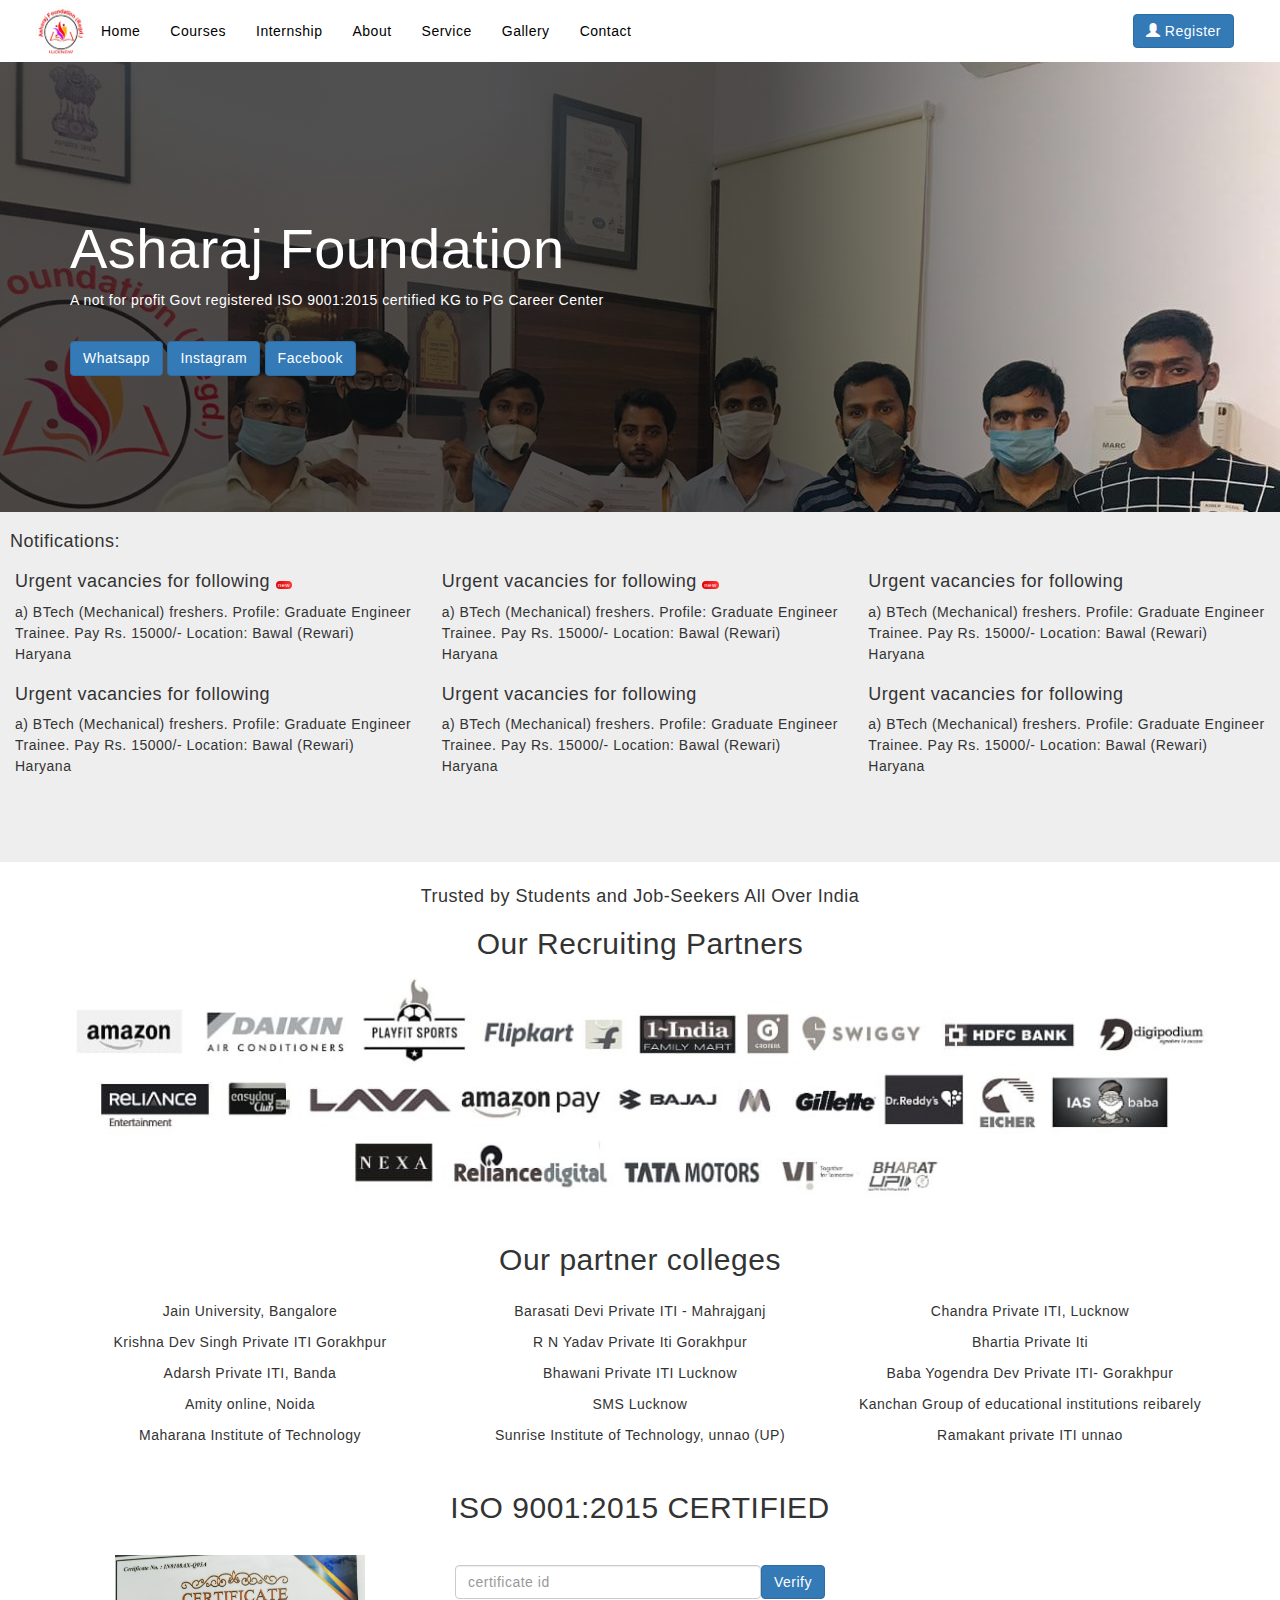
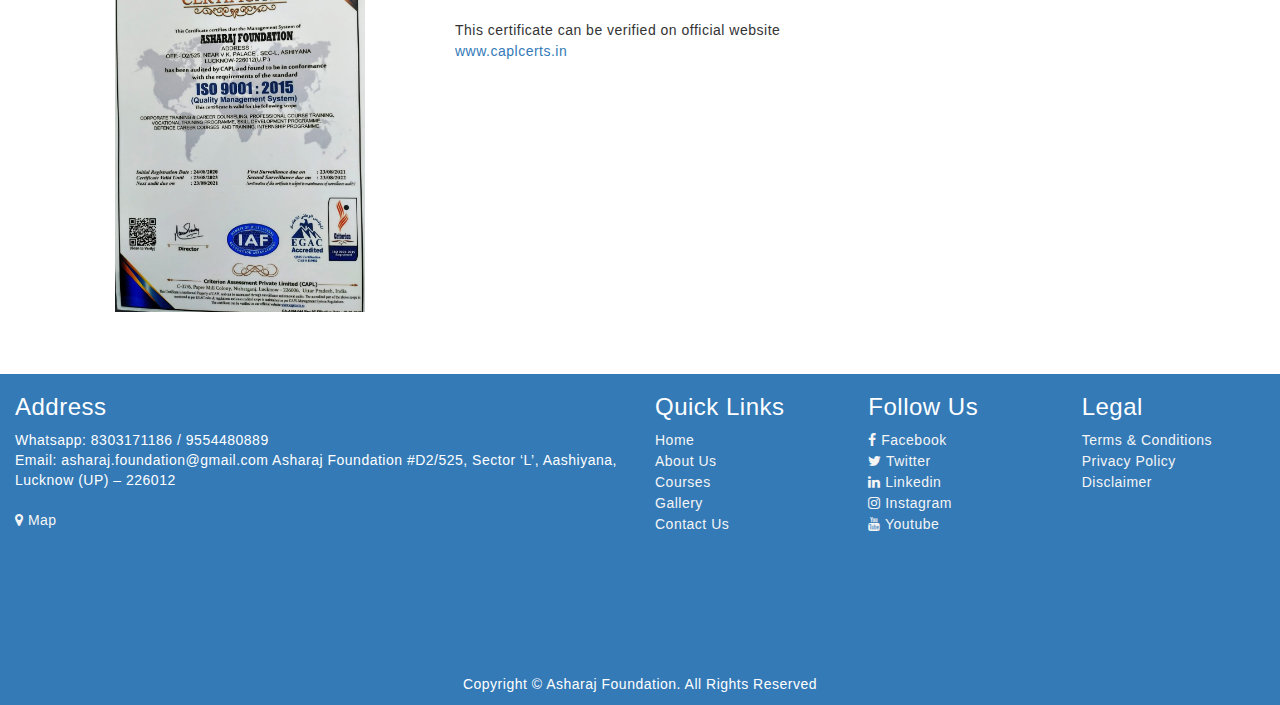
<file: index.html>
<!DOCTYPE html>
<html lang="en">
<head>
    <meta charset="UTF-8">
    <meta http-equiv="X-UA-Compatible" content="IE=edge">
    <meta name="viewport" content="width=device-width, initial-scale=1.0">
     <!-- <base href="/"> -->
    <link rel="icon" href="./img/redlogo.jpg">
    <link rel="stylesheet" href="https://cdnjs.cloudflare.com/ajax/libs/font-awesome/4.7.0/css/font-awesome.min.css">
    <link href="https://unpkg.com/aos@2.3.1/dist/aos.css" rel="stylesheet">
  
    <link href="./css/navbar.css" rel="stylesheet" type="text/css">
    <link href="./css/style.css" rel="stylesheet" type="text/css">
    <link rel="stylesheet" href="https://maxcdn.bootstrapcdn.com/bootstrap/3.4.1/css/bootstrap.min.css">
  <script src="https://ajax.googleapis.com/ajax/libs/jquery/3.6.0/jquery.min.js"></script>
  <script src="https://maxcdn.bootstrapcdn.com/bootstrap/3.4.1/js/bootstrap.min.js"></script>

    <title>Asharaj Foundation | Home</title>
</head>
<body>
    <!-- header start -->
    <header>
        <!-- <section class="nav navbar-nav">
            <img class="navbar-brand" src="./img/redlogo.jpg" width="50" height="50">
            <div id="nav">
                <button class="dropdown">
                    <a class="drop nav-link" href="#" >Services
                    <div class="dropCont">
                        <ul>
                            <li class="subDrop">AFCI
                               <ul class="subDropCont">
                                   <li>Sainik school coaching </li>
                                   <li>RIMC coaching</li>
                                   <li>All board coachings from 1 <sup>st</sup> to 12 <sup>th</sup> class</li>
                                   <li>Army/Navy/Air force coaching</li>
                                   <li>NDA/10+2 B. Tech/ IIT JEE coaching</li>
                                   <li>AFMC/NEET coaching</li>
                                   <li>AFCAT/SSB coaching</li>
                                   <li>CDS coaching</li>
                                   <li>competitive coaching</li>
                                   <li>Computer coaching</li>
                               </ul>
                            </li> 
                            <li class="subDrop">DHES
                                
                                <ul class="subDropCont">
                                    <li>Admission to ITI/Diploma in engineering courses</li>
                                    <li>Admission to UG courses</li>
                                    <li>Admission to PG program</li>
                                    <li>Online degree courses</li>
                                    <li>Distance learning courses</li>
                                    <li>Courses for working professionals</li>
                                   
                                </ul>
     
                            </li>
                            <li class="subDrop">CTPI
                                
                                <ul class="subDropCont">
                                   <li>High end technology courses for placement</li>
                                   <li>Summer training/winter training</li>
                                   <li>Internship opportunities</li>
                                   <li>Placement Training </li>
                                   <li>Career profiling</li>
                                   <li>Placement interviews</li>
                                   <li>Communication skills</li>
                                   <li>Soft skills training</li>
                                   
                                </ul>
                            </li>
                        </ul>
                        
                    </div>
                   </a>
                
                </button>

               </ul>
            </div>    
        </section>      -->
        <nav class="navbar navbar-expand-lg" style="margin-bottom: 0;">
            <div class="container-fluid">
              <div class="navbar-header">
                <button type="button" class="navbar-toggle" data-toggle="collapse" data-target="#myNavbar">
                  <!-- <span class="icon-bar" style="color: black !important;"></span>
                  <span class="icon-bar"></span>
                  <span class="icon-bar"></span> -->
                  <i class="fa fa-bars" style="font-size: 18px;"></i>
                </button>
                <!-- <a class="navbar-brand" href="#"> -->
                    <img class="img-circle" src="./img/redlogo.jpg" width="50" height="50" style="margin-left: 20px;margin-top: 5px;">
                <!-- </a> -->
              </div>
              <div class="collapse navbar-collapse " id="myNavbar" style="margin: 0 10px 0 10px;overflow: hidden;">
                <ul class="nav navbar-nav nav-menu" style="background: none; color: black;">
                  <li class="active"><a href="#">Home</a></li>
                  <li><a href="./courses.html">Courses</a></li>
                  <li><a href="./internship.html">Internship</a></li>
                  <li><a href="./about.html">About</a></li>
                  <li><a href="#">Service</a></li>
                  <li><a href="./gallery.html">Gallery</a></li>
                  <li><a href="./contact.html">Contact</a></li>
                </ul>
                <ul class="nav navbar-nav navbar-right" style="background: none;cursor: pointer;width: fit-content;margin-top: 8px;">
                  <li>
                    <button type="button" class="btn btn-primary" data-toggle="modal" data-target="#exampleModalLong">
                        <span class="glyphicon glyphicon-user">
                        </span> Register
                      </button>
                    <!-- <a data-toggle="modal" data-target="#exampleModalLong">
                    <span class="glyphicon glyphicon-user">
                  </span> Register</a> -->
                </li>
                </ul>
               
              </div>
            </div>
          </nav> 
    </header>
    <!-- header end -->
   <!-- main section starts -->
    <main>
        <div class="container-fluid heroSection" style="min-height: 450px;">
            <div class="row" style="display: flex;align-items:center;min-height:inherit;">
                <div class="container">
                    <div class="row">
                        <div class="col-md-12">
                            <h1 class="text-white" style="color: white;font-size: 4em;">Asharaj Foundation</h1>
                            <p class="text-white" style="color: white;">A not for profit Govt registered ISO 9001:2015 certified KG to PG Career Center</p>
                        </div>
                    </div>
                    <div class="row" style="height: 20px;"></div>
                    <div class="row" style="padding-left: 15px;">
                        <div class="col socialButtons">
                            <button class="btn btn-primary"><a href="https://chat.whatsapp.com/GUL0TPI1Z1P62olSW5cxIC">Whatsapp</a></button>
                            <button class="btn btn-primary"><a href="https://www.instagram.com/asharajsociety/">Instagram</a></button>
                            <button class="btn btn-primary"><a href="https://m.facebook.com/100571021349063/">Facebook</a></button>
                        </div>
                    </div>
                </div>
            </div>
        </div>

        <div class="container-fluid" style="background: rgb(238, 238, 238);">
            <div class="row">
                <div class="col-sm-12 col-md-4 col-lg-4" style="padding: 10px 0 0 10px;">
                    <h4>Notifications:</h4>
                </div>
            </div>
            <div class="row" style="min-height: 300px;max-height: 400px;overflow:auto;">
                <div class="col-sm-12 col-md-4 col-lg-4">
                    <div>
                        <h4>Urgent vacancies for following <button class="newUpdate">new</button></h4>
                        <p>a) BTech (Mechanical) freshers. Profile: Graduate Engineer Trainee. Pay Rs. 15000/- Location: Bawal (Rewari) Haryana</p>
                    </div>
                </div>
                <div class="col-sm-12 col-md-4 col-lg-4">
                    <div>
                        <h4>Urgent vacancies for following <button class="newUpdate">new</button></h4>
                        <p>a) BTech (Mechanical) freshers. Profile: Graduate Engineer Trainee. Pay Rs. 15000/- Location: Bawal (Rewari) Haryana</p>
                    </div>
                </div>
                <div class="col-sm-12 col-md-4 col-lg-4">
                    <div>
                        <h4>Urgent vacancies for following</h4>
                        <p>a) BTech (Mechanical) freshers. Profile: Graduate Engineer Trainee. Pay Rs. 15000/- Location: Bawal (Rewari) Haryana</p>
                    </div>
                </div>
                <div class="col-sm-12 col-md-4 col-lg-4">
                    <div>
                        <h4>Urgent vacancies for following</h4>
                        <p>a) BTech (Mechanical) freshers. Profile: Graduate Engineer Trainee. Pay Rs. 15000/- Location: Bawal (Rewari) Haryana</p>
                    </div>
                </div>
                <div class="col-sm-12 col-md-4 col-lg-4">
                    <div>
                        <h4>Urgent vacancies for following</h4>
                        <p>a) BTech (Mechanical) freshers. Profile: Graduate Engineer Trainee. Pay Rs. 15000/- Location: Bawal (Rewari) Haryana</p>
                    </div>
                </div>
                <div class="col-sm-12 col-md-4 col-lg-4">
                    <div>
                        <h4>Urgent vacancies for following</h4>
                        <p>a) BTech (Mechanical) freshers. Profile: Graduate Engineer Trainee. Pay Rs. 15000/- Location: Bawal (Rewari) Haryana</p>
                    </div>
                </div>
            </div>
        </div>
      
      
      <div class="container-fluid" style="padding: 15px 0 0 0;">
          <div class="row text-center">
            <div class="col">
                <h4>Trusted by Students and Job-Seekers All Over India</h4>
            <h2>Our Recruiting Partners</h2>
            <img src="./img/bannerlogo2.jpeg" alt="companies" style="max-width: 95%;height:auto">
            </div>
          </div>
      </div>
      <div class="container">
          <div class="row" style="padding: 15px 10px 15px 10px;">
              <div class="col">
                <h2 class="text-center">Our partner colleges</h2>
              </div>
          </div>
          
          <div class="row text-center">
              <div class="col-lg-4 col-sm-12 col-md-6">
                <div class="card">
                    <div class="card-body">
                        <!-- <img src="https://picsum.photos/200" alt="" class="card-img-top" width="100px" height="auto"> -->
                     <p>Jain University, Bangalore</p>
                    </div>
                </div>
              </div>
              <div class="col-lg-4 col-sm-12 col-md-6">
                <div class="card">
                    <div class="card-body">
                        <!-- <img src="https://picsum.photos/200" alt="" class="card-img-top" width="100px" height="auto"> -->
                        <p>Barasati Devi Private ITI - Mahrajganj</p>
                    </div>
                </div>
              </div>
              <div class="col-lg-4 col-sm-12 col-md-6">
                <div class="card">
                    <div class="card-body">
                        <p>Chandra Private ITI, Lucknow</p>
                    </div>
                </div>
              </div>
              <div class="col-lg-4 col-sm-12 col-md-6">
                <div class="card">
                    <div class="card-body">
                        <p>Krishna Dev Singh Private ITI Gorakhpur</p>
                    </div>
                </div>
              </div>
              <div class="col-lg-4 col-sm-12 col-md-6">
                <div class="card">
                    <div class="card-body">
                        <p>R N Yadav Private Iti Gorakhpur</p>

                    </div>
                </div>
              </div>
              <div class="col-lg-4 col-sm-12 col-md-6">
                <div class="card">
                    <div class="card-body">
                        <p>Bhartia Private Iti</p>

                    </div>
                </div>
              </div>
              <div class="col-lg-4 col-sm-12 col-md-6">
                <div class="card">
                    <div class="card-body">
                        <p>Adarsh Private ITI, Banda</p>

                    </div>
                </div>
              </div>
              <div class="col-lg-4 col-sm-12 col-md-6">
                <div class="card">
                    <div class="card-body">
                        <p>Bhawani Private ITI Lucknow</p>

                    </div>
                </div>
              </div>
              <div class="col-lg-4 col-sm-12 col-md-6">
                <div class="card">
                    <div class="card-body">
                        <p>Baba Yogendra Dev Private ITI- Gorakhpur</p>
                    </div>
                </div>
              </div>
              <div class="col-lg-4 col-sm-12 col-md-6">
                <div class="card">
                    <div class="card-body">
                        <p>Amity online, Noida</p>

                    </div>
                </div>
              </div>
              <div class="col-lg-4 col-sm-12 col-md-6">
                <div class="card">
                    <div class="card-body">
                        <p>SMS Lucknow</p>

                    </div>
                </div>
              </div>
              <div class="col-lg-4 col-sm-12 col-md-6">
                <div class="card">
                    <div class="card-body">
                        <p>Kanchan Group of educational institutions reibarely</p>

                    </div>
                </div>
              </div>
              <div class="col-lg-4 col-sm-12 col-md-6">
                <div class="card">
                    <div class="card-body">
                        <p>Maharana Institute of Technology</p>
                    </div>
                </div>
              </div>
              <div class="col-lg-4 col-sm-12 col-md-6">
                <div class="card">
                    <div class="card-body">
                        <p>Sunrise Institute of Technology, unnao (UP)</p>

                    </div>
                </div>
              </div>
              <div class="col-lg-4 col-sm-12 col-md-6">
                <div class="card">
                    <div class="card-body">
                        <p>Ramakant private ITI unnao</p>


                    </div>
                </div>
              </div>
             
          </div>
      </div>

      <div class="container " style="padding: 15px 0 20px 0;">
          <div class="row">
            <h2 class="text-center">ISO 9001:2015 CERTIFIED</h2><br>
          </div>
          <div class="row">
              <div class="col-sm-12 col-md-6 col-lg-4 text-center">
                <img class="certificate" src="./img/iso.jpg" alt="iso certfied certificate" style="max-width: 100%;width:250px;height: auto">
              </div>

              <div class="col-sm-6 col-md-6 col-lg-4">
               <form action="" style="display: flex;justify-content: start; padding-top: 10px;">
                <input type="text" placeholder="certificate id" class="form-control">
                <button class=" btn btn-primary" type="submit">Verify</button>
               </form> <br>
               <div class="certify-official">
                <p class="caplcerts">This certificate can be verified on official website <a href="www.caplcerts.in">www.caplcerts.in</a> </p>
                </div>
              </div>
              
              <!-- <div class="col-sm-12 col-md-4 col-lg-3">
                <a href="#"><img src="./img/criterion_cropped.jpg" alt="criterian" width="100" height="auto"></a>
              </div>
              <div class="col-sm-12 col-md-4 col-lg-3 ">
                <a href="#"><img src="./img/egac-IAF.jpg" alt="criterian" width="100" height="auto"></a>
              </div>
              <div class="col-sm-12 col-md-4 col-lg-3 text-center">
                <a href="#"> <img src="./img/Master-IAF.png" alt="criterian" width="100" height="auto"></a>
              </div> -->
          </div>
      </div><br><br>
       
    </main>

    <!-- <div data-aos="fade-up" class="quickAccessBar">
       <button>Book a session</button> 
    </div> -->
    <!-- main ends -->

  <div class="modal fade" id="exampleModalLong" tabindex="-1" role="dialog" aria-labelledby="exampleModalLongTitle" aria-hidden="true">
    <div class="modal-dialog" role="document">
      <div class="modal-content">
        <!-- <div class="modal-header">
          <h5 class="modal-title" id="exampleModalLongTitle">Modal title</h5>
          <button type="button" class="close" data-dismiss="modal" aria-label="Close">
            <span aria-hidden="true">&times;</span>
          </button>
        </div> -->
        <div class="modal-body" style="padding: 20px 30px 20px 30px;">
            <form action="./register.php" method="POST" id="enquiryform">
                <div class="form-group">
                 <label>Name:</label>
                 <input type="text" placeholder="full name" name='name' class="form-control">
                </div>
                <div class="form-group">
                 <label>Course/Highest qualification:</label>
                 <input type="text" class="form-control" placeholder="course/highest qualification" name='course' list="qualifications">
                 <datalist id="qualifications">
                     <option value="job seeker"></option>
                     <option value="class 1"></option>
                     <option value="class 2"></option>
                     <option value="class 3"></option> <option value="class 4"></option>
                     <option value="class 5"></option>
                     <option value="class 6"></option>
                     <option value="class 7"></option>
                     <option value="class 8"></option>
                     <option value="class 9"></option>
                     <option value="class 10"></option>
                     <option value="11"></option>
                     <option value="12"></option>
                     <option value="IIT JEE"></option>
                     <option value="NEET"></option>
                     <option value="RIMC"></option>
                     <option value="SAINIK SCHOOL ENTRANCE"></option>
                 </datalist>
                </div>
                <div class="form-group">
                 <label>Year of passing:</label>
                 <input type="text" class="form-control" placeholder="year of passing" list="yearofpassing" name='yop'>
                 <datalist id="yearofpassing">
                     <option value="2010">2010</option>
                     <option value="2011">2011</option>
                     <option value="2012">2012</option>
                     <option value="2013">2013</option>
                     <option value="2014">2014</option>
                     <option value="2015">2015</option>
                     <option value="2016">2016</option>
                     <option value="2017">2017</option>
                     <option value="2018">2018</option>
                     <option value="2019">2019</option>
                     <option value="2020">2020</option>
                     <option value="2021">2021</option>
                     <option value="2022">2022</option>
                     <option value="2023">2023</option>
                     <option value="2024">2024</option>
                     <option value="2025">2025</option>
                   
                 </datalist>
                </div>
                <div class="form-group">
                 <label>College/School name:</label>
                 <input type="text" class="form-control" placeholder="last college/school name" name='school'>
                </div>
                <div class="form-group">
                 <label>Email:</label>
                 <input type="email" class="form-control" placeholder="email" name='email'> 
                </div>
                <div class="form-group">
                 <label>Phone(prefferably whatsapp):</label>
                 <input type="tel" class="form-control" placeholder="phone with whatsapp" name='phone'>
                </div>
                <div class="form-group">
                 <label>Message:</label>
                 <textarea name="message" class="form-control" id="message" cols="30" rows="10" placeholder="message.." name='message'></textarea>
                </div>
                <!-- <div class="form-group">
                    <button type="submit" class="btn btn-primary">Submit</button>
                </div> -->
                <div class="modal-footer">
                    <button type="button" class="btn btn-secondary" data-dismiss="modal">Close</button>
                    <button type="submit" class="btn btn-primary">Submit</button>
                </div>
            </form>
           
        </div>
      </div>
    </div>
  </div>

<!-- The Modal -->
<div id="myModal" class="modal">

  <!-- Modal content -->
  <div  class="modal-content">
    <span class="close">&times;</span>
   <form action="./register.php" method="POST" id="enquiryform">
       <div class="form-group">
        <label>Name:</label>
        <input type="text" placeholder="full name" name='name' class="form-control">
       </div>
       <div class="form-group">
        <label>Course/Highest qualification:</label>
        <input type="text" class="form-control" placeholder="course/highest qualification" name='course' list="qualifications">
        <datalist id="qualifications">
            <option value="job seeker"></option>
            <option value="class 1"></option>
            <option value="class 2"></option>
            <option value="class 3"></option> <option value="class 4"></option>
            <option value="class 5"></option>
            <option value="class 6"></option>
            <option value="class 7"></option>
            <option value="class 8"></option>
            <option value="class 9"></option>
            <option value="class 10"></option>
            <option value="11"></option>
            <option value="12"></option>
            <option value="IIT JEE"></option>
            <option value="NEET"></option>
            <option value="RIMC"></option>
            <option value="SAINIK SCHOOL ENTRANCE"></option>
        </datalist>
       </div>
       <div class="form-group">
        <label>Year of passing:</label>
        <input type="text" class="form-control" placeholder="year of passing" list="yearofpassing" name='yop'>
        <datalist id="yearofpassing">
            <option value="2010">2010</option>
            <option value="2011">2011</option>
            <option value="2012">2012</option>
            <option value="2013">2013</option>
            <option value="2014">2014</option>
            <option value="2015">2015</option>
            <option value="2016">2016</option>
            <option value="2017">2017</option>
            <option value="2018">2018</option>
            <option value="2019">2019</option>
            <option value="2020">2020</option>
            <option value="2021">2021</option>
            <option value="2022">2022</option>
            <option value="2023">2023</option>
            <option value="2024">2024</option>
            <option value="2025">2025</option>
          
        </datalist>
       </div>
       <div class="form-group">
        <label>Last college/school name :</label>
        <input type="text" class="form-control" placeholder="last college/school name" name='school'>
       </div>
       <div class="form-group">
        <label>Email:</label>
        <input type="email" class="form-control" placeholder="email" name='email'> 
       </div>
       <div class="form-group">
        <label>Phone(prefferably whatsapp):</label>
        <input type="tel" class="form-control" placeholder="phone with whatsapp" name='phone'>
       </div>
       <div class="form-group">
        <label>Message:</label>
        <textarea name="message" class="form-control" id="message" cols="30" rows="10" placeholder="message.." name='message'></textarea>
       </div>
       <div class="form-group">
        <input type="submit" class="form-control">
       </div>
   </form>
  </div>

</div>
    <!-- footer starts -->
    <div class="container-fluid bg-primary" style="min-height: 300px;">
        <div class="row">
            <div class="col-sm-12 col-md-4 col-lg-6">
                <h3>Address</h3>
                <address>
                   
                    Whatsapp: 8303171186 / 9554480889 <br>
                    Email: asharaj.foundation@gmail.com
                    Asharaj Foundation #D2/525, Sector ‘L’, Aashiyana,
                     Lucknow (UP) – 226012
                
            </address>
            <div>
                <a class="map" href="https://maps.app.goo.gl/HieJciq8GFMQiirFA" target="_blank">  <i class="fa fa-map-marker" aria-hidden="true"></i> Map</a>
             </div>
            </div>
            <div class="col-sm-12 col-md-4 col-lg-2">
                <h3>Quick Links</h3>
                <ul class="quickLinks">
                    <li><a href="index.php">Home</a></li>
                    <li><a href="about.php">About Us</a></li>
                    <li><a href="courses.php">Courses</a></li>
                    <li><a href="gallery.php">Gallery</a></li>
                    <li><a href="contact.php">Contact Us</a></li>
                </ul>
            </div>
            <div class="col-sm-12 col-md-4 col-lg-2">
                <h3>Follow Us</h3>
                <ul class="followUs">
                    <li><a href="https://m.facebook.com/100571021349063/"> <i class="fa fa-facebook"></i>  Facebook</a></li>
                    <li><a href="#"><i class="fa fa-twitter"></i> Twitter</a></li>
                    <li><a href="#"><i class="fa fa-linkedin"></i> Linkedin</a></li>
                    <li><a href="https://www.instagram.com/asharajsociety/"><i class="fa fa-instagram"></i> Instagram</a></li>
                    <li><a href="https://www.youtube.com/channel/UC-lQlZJWVXJZ6_Xv9tJqxlg"><i class="fa fa-youtube"></i> Youtube</a></li>
                </ul>
            </div>
            <div class="col-sm-12 col-md-4 col-lg-2">
                <h3>Legal</h3>
                <ul class="legalNote">
                    <li><a href="terms.php">Terms & Conditions</a></li>
                    <li><a href="privacy.php">Privacy Policy</a></li>
                    <li><a href="disclaimer.php">Disclaimer</a></li>
                </ul>
            </div>
         </div>
    </div>

   <div class="container-fluid bg-primary">
    <div class="row ">
        <div class="col-sm-12 col-md-12 col-lg-12">
            <p class="text-center" style="font-size: 0.rem;">
                Copyright &copy; Asharaj Foundation. All Rights Reserved
            </p>
        </div>
    </div>
   </div>
    
    <script src="./js/enquiryModal.js"></script>
    <script src="https://unpkg.com/aos@2.3.1/dist/aos.js"></script>
    <script>
        AOS.init();
      </script>
</body>
</html>
</file>
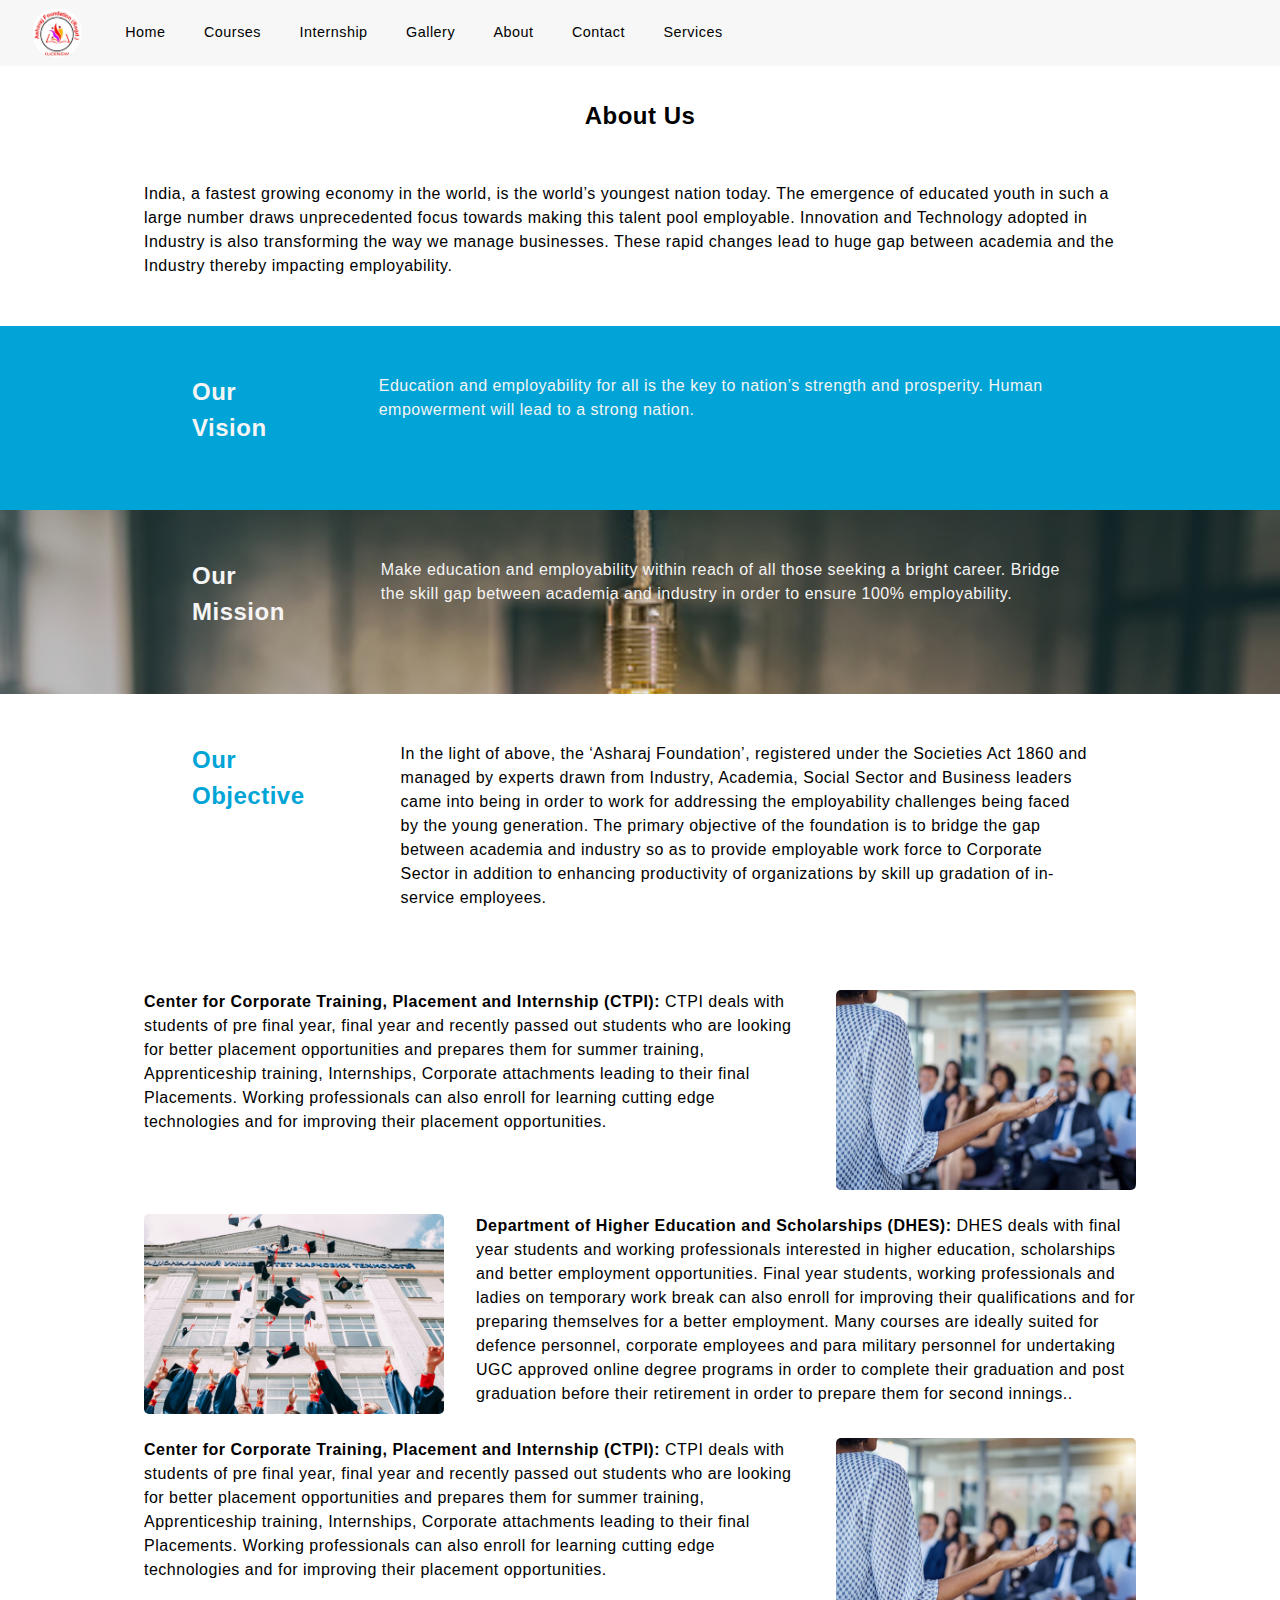
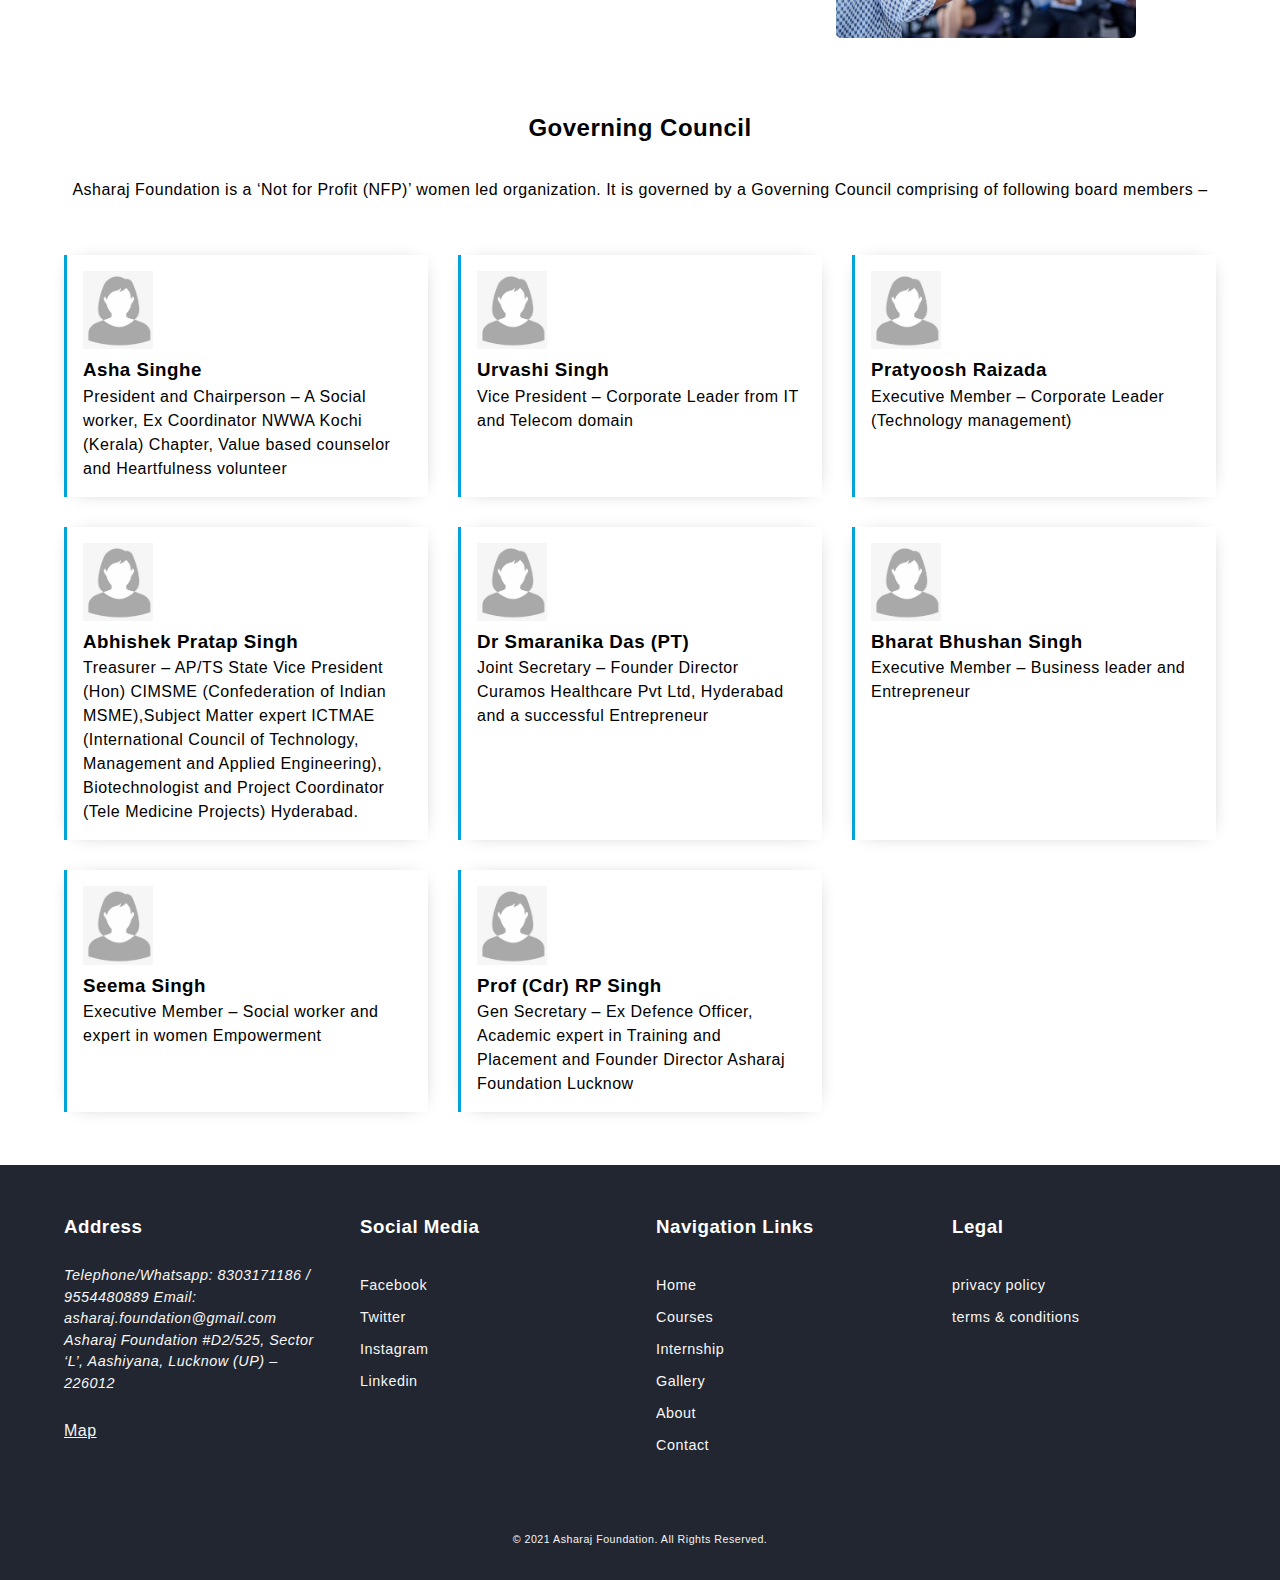
<file: about.html>
<!DOCTYPE html>
<html lang="en">
<head>
    <meta charset="UTF-8">
    <meta http-equiv="X-UA-Compatible" content="IE=edge">
    <meta name="viewport" content="width=device-width, initial-scale=1.0">
    <link rel="stylesheet" href="css/navbar.css">

    <link rel="stylesheet" href="css/about.css">
    <title>About | Asharaj Foundation</title>
</head>
<body>
     <!-- header start -->
     <header>
        <section class="nav">
            <img src="./img/redlogo.jpg" width="50" height="50">
            <div id="nav">
                <button><a href="./index.html" class="nav-link">Home</a></button>
                <button><a href="courses.html" class="nav-link">Courses</a></button>
                <button><a href="./internship.html" class="nav-link">Internship</a></button>
                <button><a href="gallery.html" class="nav-link">Gallery</a></button>
                <button><a href="about.html" class="active nav-link">About</a></button>
                <button><a href="contact.html" class="nav-link">Contact</a></button>
                <button >
                    <a class="drop nav-link" href="#">Services
                    <div class="dropCont">
                        <ul>
                            <li class="subDrop">AFCI
                               <ul class="subDropCont">
                                   <li>Sainik school coaching </li>
                                   <li>RIMC coaching</li>
                                   <li>All board coachings from 1 <sup>st</sup> to 12 <sup>th</sup> class</li>
                                   <li>Army/Navy/Air force coaching</li>
                                   <li>NDA/10+2 B. Tech/ IIT JEE coaching</li>
                                   <li>AFMC/NEET coaching</li>
                                   <li>AFCAT/SSB coaching</li>
                                   <li>CDS coaching</li>
                                   <li>competitive coaching</li>
                                   <li>Computer coaching</li>
                               </ul>
                            </li> 
                            <li class="subDrop">DHES
                                <!-- content goes here -->
                                <ul class="subDropCont">
                                    <li>Admission to ITI/Diploma in engineering courses</li>
                                    <li>Admission to UG courses</li>
                                    <li>Admission to PG program</li>
                                    <li>Online degree courses</li>
                                    <li>Distance learning courses</li>
                                    <li>Courses for working professionals</li>
                                   
                                </ul>
     
                            </li>
                            <li class="subDrop">CTPI
                                <!-- content goes here -->
                                <ul class="subDropCont">
                                   <li>High end technology courses for placement</li>
                                   <li>Summer training/winter training</li>
                                   <li>Internship opportunities</li>
                                   <li>Placement Training </li>
                                   <li>Career profiling</li>
                                   <li>Placement interviews</li>
                                   <li>Communication skills</li>
                                   <li>Soft skills training</li>
                                   
                                </ul>
                            </li>
                        </ul>
                       
                    </div>
                </a>
                
                </button>

               </ul>



              </div>
             
        </section>        
    </header>
    <!-- header end -->

<h2 class="aboutHeading">About Us</h2>
<p class="aboutPara">India, a fastest growing economy in the world, is the world’s youngest nation today. The emergence of educated youth in such a large number draws unprecedented focus towards making this talent pool employable. Innovation and Technology adopted in Industry is also transforming the way we manage businesses. These rapid changes lead to huge gap between academia and the Industry thereby impacting employability.</p>
    <!-- about starts -->
  <section class="about">
      <div class="vision">
           <h2>Our Vision</h2>
           <p>Education and employability for all is the key to nation’s strength and prosperity. Human empowerment will lead to a strong nation.</p>
      </div>
      <div class="mission">
        <h2>Our Mission</h2>
        <p>Make education and employability within reach of all those seeking a bright career. Bridge the skill gap between academia and industry in order to ensure 100% employability.</p>
      </div>
      <div class="objective">
        <h2 class="objectiveHeading">Our Objective</h2>
        <p class="objectivePara">In the light of above, the ‘Asharaj Foundation’, registered under the Societies Act 1860 and managed by experts drawn from Industry, Academia, Social Sector and Business leaders came into being in order to work for addressing the employability challenges being faced by the young generation. The primary objective of the foundation is to bridge the gap between academia and industry so as to provide employable work force to Corporate Sector in addition to enhancing productivity of organizations by skill up gradation of in-service employees.</p>
      </div>

  </section>
  <!-- services start -->
     <section class="services">
         <div class="flexRight">
             <p> <b>Center for Corporate Training, Placement and Internship (CTPI):</b> CTPI deals with students of pre final year, final year and recently passed out students who are looking for better placement opportunities and prepares them for summer training, Apprenticeship training, Internships, Corporate attachments leading to their final Placements. Working professionals can also enroll for learning cutting edge technologies and for improving their placement opportunities.</p>
             <img src="./img/corporate.jpg" alt="Center for Corporate Training, Placement and Internship" width="300" height="200">
         </div><br>
         <div class="flexLeft">
            <p> <b> Department of Higher Education and Scholarships (DHES):</b> DHES deals with final year students and working professionals interested in higher education, scholarships and better employment opportunities. Final year students, working professionals and ladies on temporary work break can also enroll for improving their qualifications and for preparing themselves for a better employment. Many courses are ideally suited for defence personnel, corporate employees and para military personnel for undertaking UGC approved online degree programs in order to complete their graduation and post graduation before their retirement in order to prepare them for second innings..</p>
            <img src="./img/dhe.jpg" alt="Asharaj Foundation Career Institute (AFCI)" width="300" height="200">
        </div><br>
        <div class="flexRight">
            <p> <b>Center for Corporate Training, Placement and Internship (CTPI):</b> CTPI deals with students of pre final year, final year and recently passed out students who are looking for better placement opportunities and prepares them for summer training, Apprenticeship training, Internships, Corporate attachments leading to their final Placements. Working professionals can also enroll for learning cutting edge technologies and for improving their placement opportunities.</p>
            <img src="./img/corporate.jpg" alt="Center for Corporate Training, Placement and Internship" width="300" height="200">
        </div><br>
     </section>
  <!-- services end -->

  <h2 class="councilHeading">Governing Council</h2>
  <p class="councilSubPara">Asharaj Foundation is a ‘Not for Profit (NFP)’ women led organization. It is governed by a Governing Council comprising of following board members –

</p><br><br>

  <section class="councilContent">
      <div class="c1">
          <img src="./img/placeholderimage.jpeg" alt="name" width="70" height="auto">
          <div>
              <h3>Asha Singhe</h3>
              <p>President and Chairperson – A Social worker, Ex Coordinator NWWA Kochi (Kerala) Chapter, Value based counselor and Heartfulness volunteer</p>
          </div>
         
      </div>
      <div class="c1">
        <img src="./img/placeholderimage.jpeg" alt="name" width="70" height="auto">
        <div>
            <h3>Urvashi Singh</h3>
            <p> Vice President – Corporate Leader from IT and Telecom domain</p>
        </div>
       
    </div>
    <div class="c1">
        <img src="./img/placeholderimage.jpeg" alt="name" width="70" height="auto">
        <div>
            <h3>Pratyoosh Raizada</h3>
            <p> Executive Member – Corporate Leader (Technology management)</p>
        </div>
       
    </div>
    <div class="c1">
        <img src="./img/placeholderimage.jpeg" alt="name" width="70" height="auto">
        <div>
            <h3>Abhishek Pratap Singh</h3>
            <p>Treasurer – AP/TS State Vice President (Hon) CIMSME (Confederation of Indian MSME),Subject Matter expert ICTMAE (International Council of Technology, Management and Applied Engineering), Biotechnologist and Project Coordinator (Tele Medicine Projects) Hyderabad.</p>
        </div>
       
    </div>
    <div class="c1">
        <img src="./img/placeholderimage.jpeg" alt="name" width="70" height="auto">
        <div>
            <h3>Dr Smaranika Das (PT)</h3>
            <p>Joint Secretary – Founder Director Curamos Healthcare Pvt Ltd, Hyderabad and a successful Entrepreneur</p>
        </div>
       
    </div>
    <div class="c1">
        <img src="./img/placeholderimage.jpeg" alt="name" width="70" height="auto">
        <div>
            <h3>Bharat Bhushan Singh</h3>
            <p>Executive Member – Business leader and Entrepreneur</p>
        </div>
       
    </div>
    <div class="c1">
        <img src="./img/placeholderimage.jpeg" alt="name" width="70" height="auto">
        <div>
            <h3>Seema Singh</h3>
            <p>Executive Member – Social worker and expert in women Empowerment</p>
        </div>
       
    </div>
    <div class="c1">
        <img src="./img/placeholderimage.jpeg" alt="name" width="70" height="auto">
        <div>
            <h3>Prof (Cdr) RP Singh</h3>
            <p>Gen Secretary – Ex Defence Officer, Academic expert in Training and Placement and Founder Director Asharaj Foundation Lucknow</p>
        </div>
       
    </div>
  </section>

   <!-- footer starts -->
   <footer class="footer">
    <section>
        <div class="col1">
            <h3>Address</h3><br>
            <address>
               
                    Telephone/Whatsapp: 8303171186 / 9554480889
                    Email: asharaj.foundation@gmail.com
                    Asharaj Foundation #D2/525, Sector ‘L’, Aashiyana,
                     Lucknow (UP) – 226012
                
            </address><br>
            <div>
               <a class="map" href="https://maps.app.goo.gl/HieJciq8GFMQiirFA" target="_blank">  <i class="fa fa-map-marker" aria-hidden="true"></i> Map</a>
            </div>
        </div>
        <div class="col2">
            <h3>Social Media</h3><br>
            <div class="footerSocial">
                <ul>
                    <li><a href="https://m.facebook.com/100571021349063/"> Facebook</a></li>
                    <li><a href="https://twitter.com/AsharajSociety?t=4kDJHXXOHeEkjSIj-gXu8w&s=08">  Twitter</a></li>
                    <li><a href="https://www.instagram.com/asharajsociety/">Instagram</a></li>
                    <li><a href="https://www.linkedin.com/company/asharajfoundation"> Linkedin</a></li>
                </ul>
            </div>
        </div>
        <div class="col3">
            <h3>Navigation Links</h3><br>
            <div class="footerNav">
                <ul>
                    <li><a href="./index.html">Home</a></li>
                    <li><a href="./courses.html">Courses</a></li>
                    <li><a href="./internship.html">Internship</a></li>
                    <li><a href="gallery.html">Gallery</a></li>
                    <li><a href="javascript:void(0)">About</a></li>
                    <li><a href="./contact.html">Contact</a></li>
                </ul>
            </div>
        </div>    

        <div class="col4">
            <h3>Legal</h3><br>
            <div class="footerNav">
                <ul>
                    <li><a href="#">privacy policy</a></li>
                    <li><a href="#">terms & conditions</a></li>
                    
                </ul>
             </div>
        </div>     
        
    </section><br>
     <p class="copyright"><small>&copy; 2021 Asharaj Foundation. All Rights Reserved.</small><p/>
</footer>
</body>
</html>
</file>
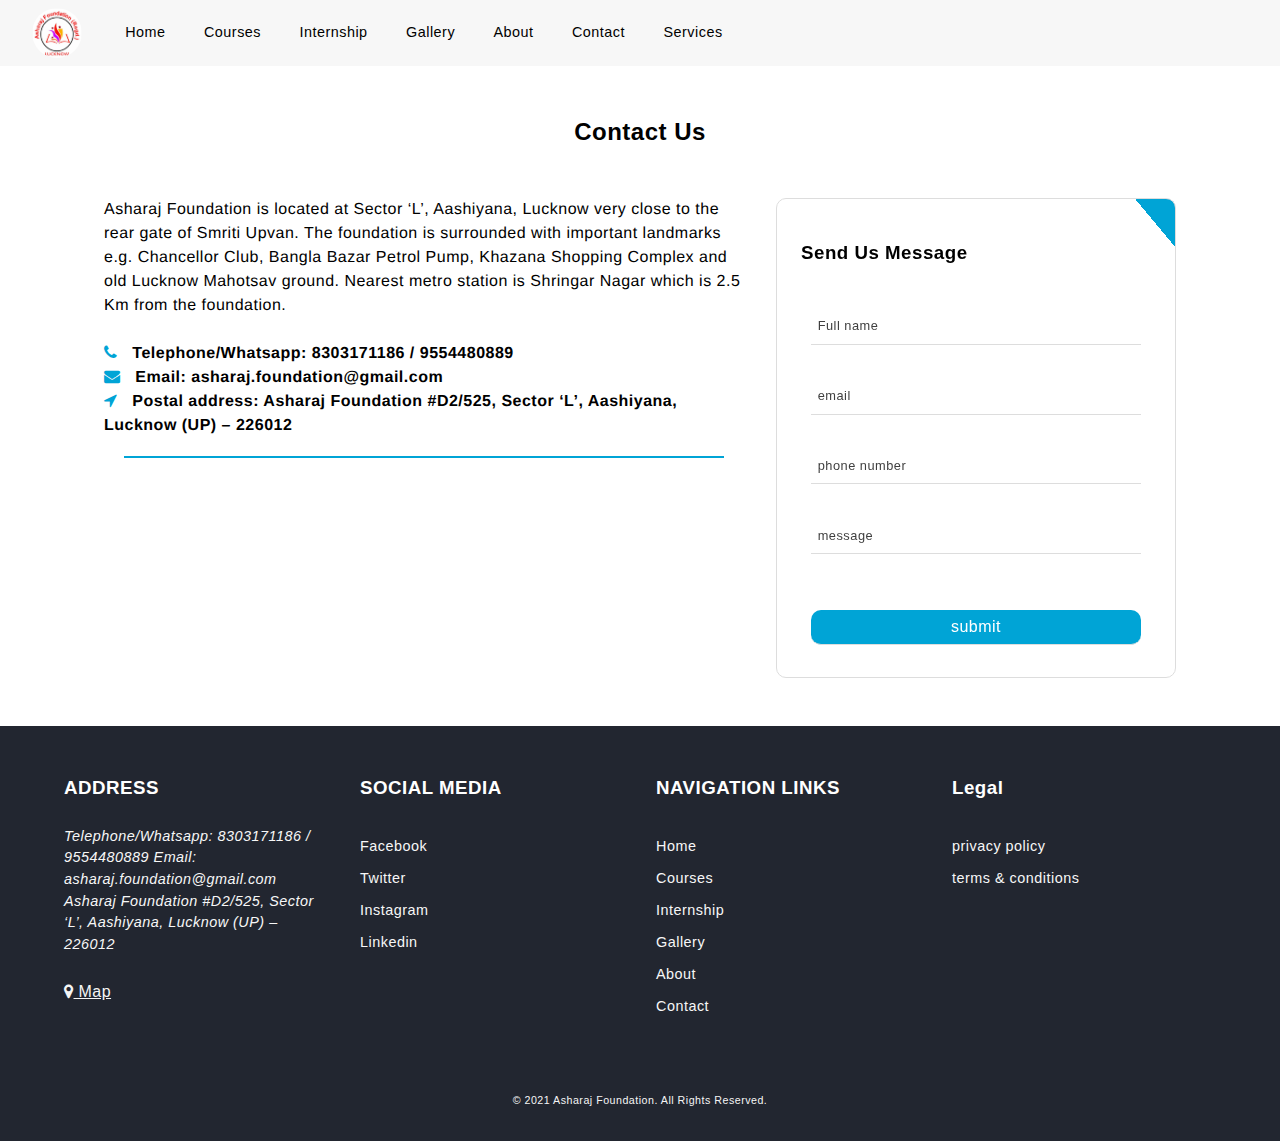
<file: contact.html>
<!DOCTYPE html>
<html lang="en">
<head>
    <meta charset="UTF-8">
    <meta http-equiv="X-UA-Compatible" content="IE=edge">
    <meta name="viewport" content="width=device-width, initial-scale=1.0">
    

    <link rel="stylesheet" href="https://cdnjs.cloudflare.com/ajax/libs/font-awesome/4.7.0/css/font-awesome.min.css">
    <link href="https://unpkg.com/aos@2.3.1/dist/aos.css" rel="stylesheet">

    <link rel="stylesheet" href="./css/navbar.css">
    <link rel="stylesheet" href="./css/contact.css">

    <title>Contact | Asharaj</title>
  
</head>
<body>
     <!-- header start -->
     <header>
        <section class="nav">
            <img src="./img/redlogo.jpg" width="50" height="50">
            <div id="nav">
                <button><a href="./index.html" class="nav-link">Home</a></button>
                <button><a href="./courses.html" class="nav-link">Courses</a></button>
                <button><a href="./internship.html" class="nav-link">Internship</a></button>
                <button><a href="./gallery.html" class="nav-link">Gallery</a></button>
                <button><a href="./about.html" class="nav-link">About</a></button>
                <button><a href="./contact.html" class="active nav-link">Contact</a></button>
                <button >
                    <a class="drop nav-link" href="javascript:void(0)" >Services
                    <div class="dropCont">
                        <ul>
                            <li class="subDrop">AFCI
                               <ul class="subDropCont">
                                   <li>Sainik school coaching </li>
                                   <li>RIMC coaching</li>
                                   <li>All board coachings from 1 <sup>st</sup> to 12 <sup>th</sup> class</li>
                                   <li>Army/Navy/Air force coaching</li>
                                   <li>NDA/10+2 B. Tech/ IIT JEE coaching</li>
                                   <li>AFMC/NEET coaching</li>
                                   <li>AFCAT/SSB coaching</li>
                                   <li>CDS coaching</li>
                                   <li>competitive coaching</li>
                                   <li>Computer coaching</li>
                               </ul>
                            </li> 
                            <li class="subDrop">DHES
                                <!-- content goes here -->
                                <ul class="subDropCont">
                                    <li>Admission to ITI/Diploma in engineering courses</li>
                                    <li>Admission to UG courses</li>
                                    <li>Admission to PG program</li>
                                    <li>Online degree courses</li>
                                    <li>Distance learning courses</li>
                                    <li>Courses for working professionals</li>
                                   
                                </ul>
     
                            </li>
                            <li class="subDrop">CTPI
                                <!-- content goes here -->
                                <ul class="subDropCont">
                                   <li>High end technology courses for placement</li>
                                   <li>Summer training/winter training</li>
                                   <li>Internship opportunities</li>
                                   <li>Placement Training </li>
                                   <li>Career profiling</li>
                                   <li>Placement interviews</li>
                                   <li>Communication skills</li>
                                   <li>Soft skills training</li>
                                   
                                </ul>
                            </li>
                        </ul>
                        
                    </div>
                </a>
                
                </button>

               </ul>



            </div>

           <!-- regbtn here -->
    
        </section>        
    </header>
    <!-- header end -->

    <h2 class="contactHeading">Contact Us</h2>
   <div class="contactFlex">
    <div class="contactDesc">
        <p>Asharaj Foundation is located at Sector ‘L’, Aashiyana, Lucknow very close to the rear gate of Smriti Upvan. The foundation is surrounded with important landmarks e.g. Chancellor Club, Bangla Bazar Petrol Pump, Khazana Shopping Complex and old Lucknow Mahotsav ground. Nearest metro station is Shringar Nagar which is 2.5 Km from the foundation.</p><br>
        <p><b><i class="fa fa-phone" aria-hidden="true" style="color: rgb(0, 164, 214);"></i> &nbsp;&nbsp;Telephone/Whatsapp: 8303171186 / 9554480889</b></p>
        <p><b><i class="fa fa-envelope" aria-hidden="true" style="color: rgb(0, 164, 214);"></i> &nbsp;&nbsp;Email: asharaj.foundation@gmail.com</b></p>
        <p><b><i class="fa fa-location-arrow" aria-hidden="true" style="color: rgb(0, 164, 214);"></i> &nbsp;&nbsp;Postal address: Asharaj Foundation #D2/525, Sector ‘L’, Aashiyana, Lucknow (UP) – 226012</b></p>
        <!-- <p><b>Telephone/Whatsapp: 8303171186 / 9554480889
            <p><b>Email: asharaj.foundation@gmail.com</b></p>
            Postal address: Asharaj Foundation #D2/525, Sector ‘L’, Aashiyana, Lucknow (UP) – 226012</b></p> -->

        <div class="location"></div>
    </div>

    <form data-aos="fade-up" data-aos-duration="1000" action="enquiry.php" id="contactForm" name="contact" method="POST" autocomplete="off" ><br>
        <h3 class="sendUs">Send Us Message</h3><br>
        <input type="text" name="fullname" id="flname" placeholder="Full name">
        <input type="email" name="email" id="email" placeholder="email">
        <input type="tel" name="phone" id="phone" placeholder="phone number">
        <input type="text" name="message" placeholder="message" >
        <br>
        <input type="submit"  value="submit">

    </form>
   </div>

    <!-- footer starts -->
    <footer class="footer">
        <section>
            <div class="col1">
                <h3>ADDRESS</h3><br>
                <address>
                   
                        Telephone/Whatsapp: 8303171186 / 9554480889
                        Email: asharaj.foundation@gmail.com
                        Asharaj Foundation #D2/525, Sector ‘L’, Aashiyana,
                         Lucknow (UP) – 226012
                    
                </address><br>
                <div>
                   <a class="map" href="https://maps.app.goo.gl/HieJciq8GFMQiirFA" target="_blank">  <i class="fa fa-map-marker" aria-hidden="true"></i> Map</a>
                </div>
            </div>
            <div class="col2">
                <h3>SOCIAL MEDIA</h3><br>
                <div class="footerSocial">
                    <ul>
                        <li><a href="https://m.facebook.com/100571021349063/"> Facebook</a></li>
                        <li><a href="https://twitter.com/AsharajSociety?t=4kDJHXXOHeEkjSIj-gXu8w&s=08">  Twitter</a></li>
                        <li><a href="https://www.instagram.com/asharajsociety/">Instagram</a></li>
                        <li><a href="https://www.linkedin.com/company/asharajfoundation"> Linkedin</a></li>
                    </ul>
                </div>
            </div>
            <div class="col3">
                <h3>NAVIGATION LINKS</h3><br>
                <div class="footerNav">
                    <ul>
                        <li><a href="./index.html">Home</a></li>
                        <li><a href="./courses.html">Courses</a></li>
                        <li><a href="./internship.html">Internship</a></li>
                        <li><a href="./gallery.html">Gallery</a></li>
                        <li><a href="./about.html">About</a></li>
                        <li><a href="javascript:void(0)">Contact</a></li>
                    </ul>
                </div>
            </div>    

            <div class="col4">
                <h3>Legal</h3><br>
                <div class="footerNav">
                    <ul>
                        <li><a href="#">privacy policy</a></li>
                        <li><a href="#">terms & conditions</a></li>
                        
                    </ul>
                 </div>
            </div>     
            
        </section><br>
         <p class="copyright"><small>&copy; 2021 Asharaj Foundation. All Rights Reserved.</small><p/>
    </footer>

    <script src="https://unpkg.com/aos@2.3.1/dist/aos.js"></script>
    <script>
        AOS.init();
      </script>
      <script> 
        function formsubmit() { 
          /*Put all the data posting code here*/ 
         document.getElementById("contactForm").reset(); 
        } 
        </script> 
        <!-- <script src="./js/contactFormValidation.js"></script> -->
</body>
</html>
</file>
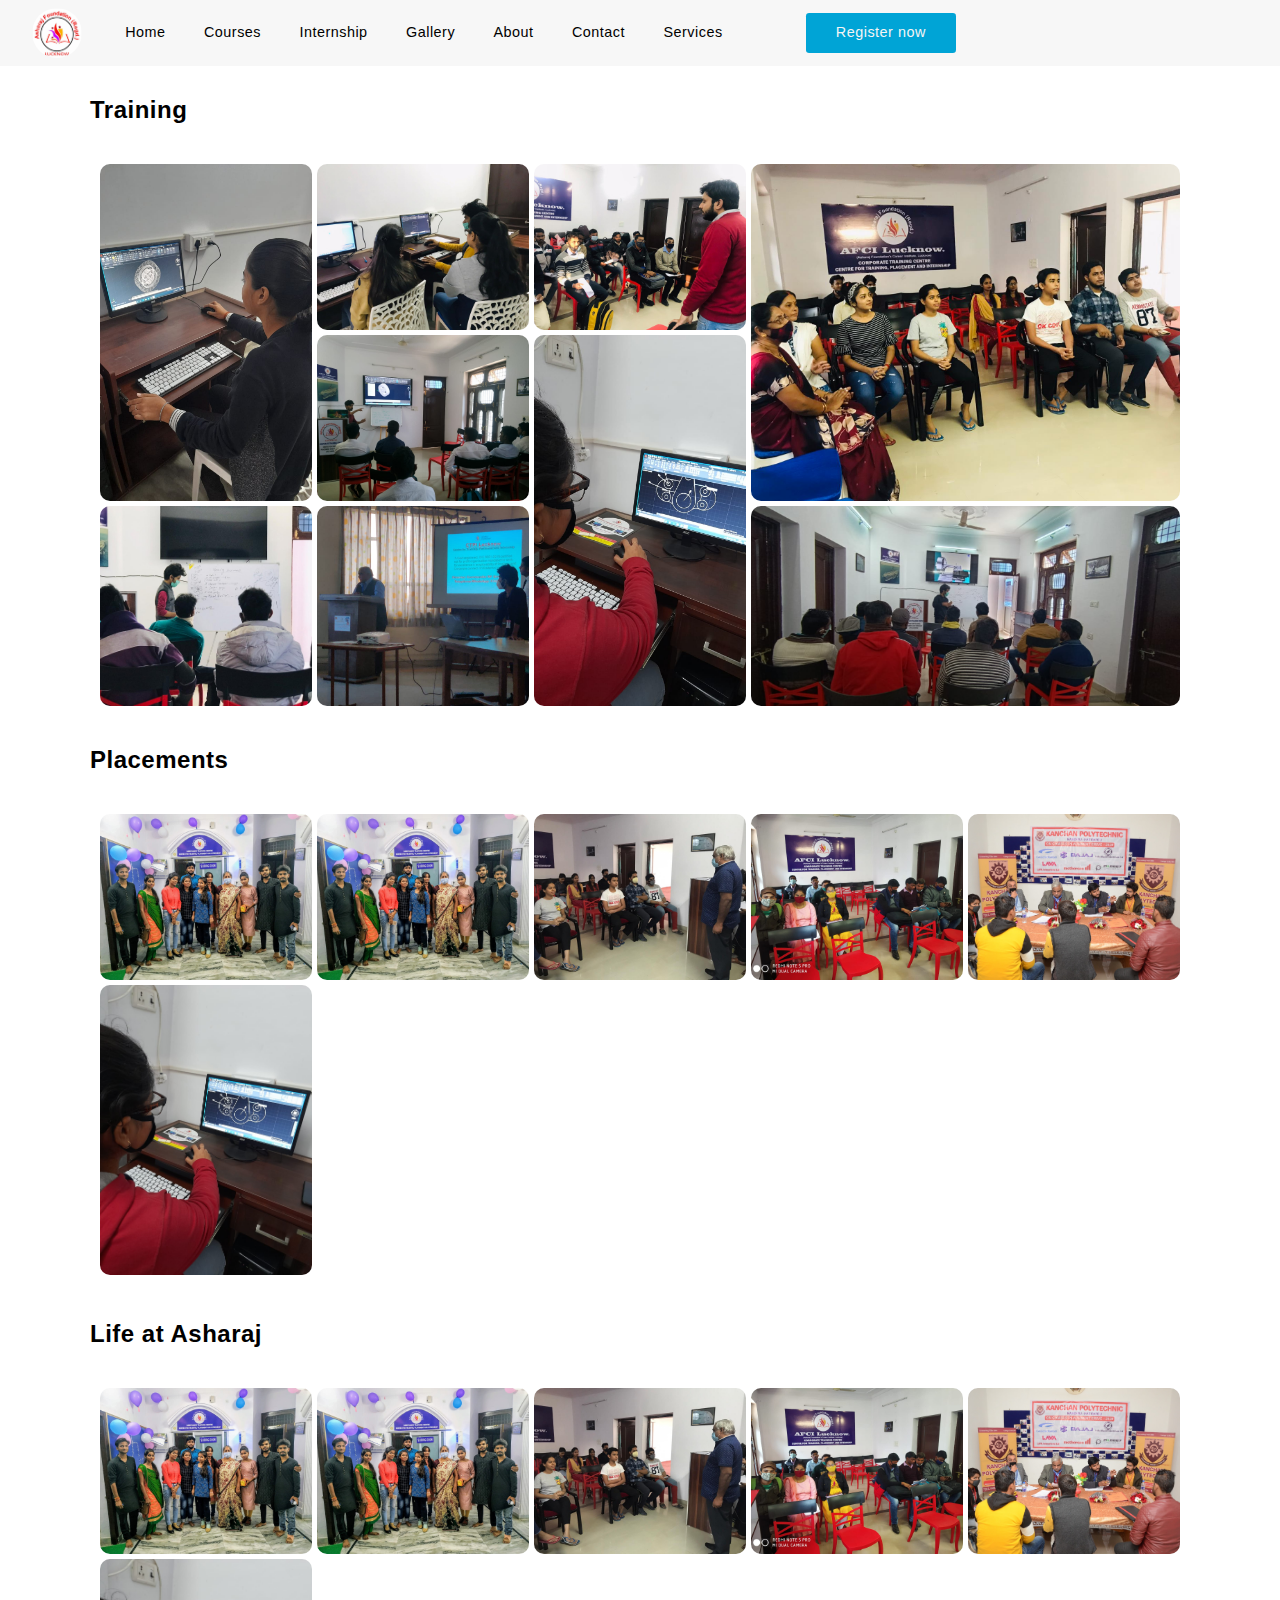
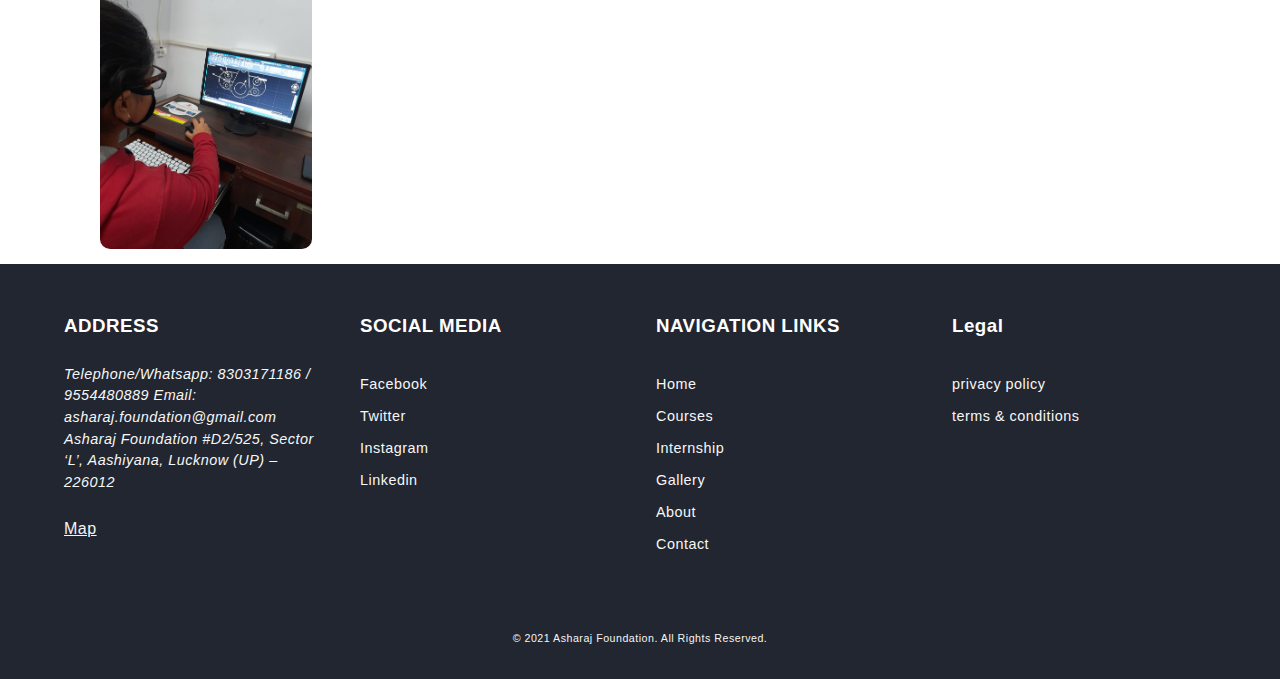
<file: gallery.html>
<!DOCTYPE html>
<html lang="en">
<head>
    <meta charset="UTF-8">
    <meta http-equiv="X-UA-Compatible" content="IE=edge">
    <meta name="viewport" content="width=device-width, initial-scale=1.0">
    
    <link rel="stylesheet" href="./css/navbar.css">    
    <link rel="stylesheet" type="text/css" href="./css/gallery.css">

    <title>Gallery</title>
</head>
<body>
     <!-- header start -->
     <header>
        <section class="nav">
            <img src="./img/redlogo.jpg" width="50" height="50">
            <div id="nav">
                <button><a href="./index.html" class="nav-link">Home</a></button>
                <button><a href="javascript:void(0)" class="nav-link">Courses</a></button>
                <button><a href="./internship.html" class="nav-link">Internship</a></button>
                <button><a href="./gallery.html" class="active nav-link">Gallery</a></button>
                <button><a href="./about.html" class="nav-link">About</a></button>
                <button><a href="./contact.html" class="nav-link">Contact</a></button>
                <button >
                    <a class="drop nav-link" href="#">Services
                    <div class="dropCont">
                        <ul>
                            <li class="subDrop">AFCI
                               <ul class="subDropCont">
                                   <li>Sainik school coaching </li>
                                   <li>RIMC coaching</li>
                                   <li>All board coachings from 1 <sup>st</sup> to 12 <sup>th</sup> class</li>
                                   <li>Army/Navy/Air force coaching</li>
                                   <li>NDA/10+2 B. Tech/ IIT JEE coaching</li>
                                   <li>AFMC/NEET coaching</li>
                                   <li>AFCAT/SSB coaching</li>
                                   <li>CDS coaching</li>
                                   <li>competitive coaching</li>
                                   <li>Computer coaching</li>
                               </ul>
                            </li> 
                            <li class="subDrop">DHES
                                <!-- content goes here -->
                                <ul class="subDropCont">
                                    <li>Admission to ITI/Diploma in engineering courses</li>
                                    <li>Admission to UG courses</li>
                                    <li>Admission to PG program</li>
                                    <li>Online degree courses</li>
                                    <li>Distance learning courses</li>
                                    <li>Courses for working professionals</li>
                                   
                                </ul>
     
                            </li>
                            <li class="subDrop">CTPI
                                <!-- content goes here -->
                                <ul class="subDropCont">
                                   <li>High end technology courses for placement</li>
                                   <li>Summer training/winter training</li>
                                   <li>Internship opportunities</li>
                                   <li>Placement Training </li>
                                   <li>Career profiling</li>
                                   <li>Placement interviews</li>
                                   <li>Communication skills</li>
                                   <li>Soft skills training</li>
                                   
                                </ul>
                            </li>
                        </ul>
                       
                    </div>
                </a>
                
                </button>

               </ul>



            </div>

            <button class="regBtn">Register now</button>
    
        </section>        
    </header>
    <!-- header end -->
    
    <div class="gallery-container">
        <!-- trainings -->
        <h3>Training</h3>
         <div class="gallery-grid">
            <div class="image-container v-stretch">
                <img src="./img/training.jpg" alt="coaching">
                <div class="overlay">
                    <p>lorem ipsum text</p>
                </div>
            </div>
            <div class="image-container">
                <img src="./img/training1.jpg" alt="coaching">
                <div class="overlay">
                    <p>lorem ipsum text</p>
                </div>
            </div>
            <div class="image-container">
                <img src="./img/training2.jpg" alt="coaching">
                <div class="overlay">
                    <p>lorem ipsum text</p>
                </div>
            </div>
            <div class="image-container big-stretch">
                <img src="./img/training3.jpg" alt="coaching">
                <div class="overlay">
                    <p>lorem ipsum text</p>
                </div>
            </div>
            <div class="image-container">
                <img src="./img/training4.jpg" alt="coaching">
                <div class="overlay">
                    <p>lorem ipsum text</p>
                </div>
            </div>
            <div class="image-container v-stretch">
                <img src="./img/training6.jpg" alt="coaching">
                <div class="overlay">
                    <p>lorem ipsum text</p>
                </div>
            </div>
            <div class="image-container">
                <img src="./img/training5.jpg" alt="coaching">
                <div class="overlay">
                    <p>lorem ipsum text</p>
                </div>
            </div>
            <div class="image-container">
                <img src="./img/training7.jpg" alt="coaching">
                <div class="overlay">
                    <p>lorem ipsum text</p>
                </div>
            </div>
            <div class="image-container h-stretch">
                <img src="./img/training8.jpg" alt="coaching">
                <div class="overlay">
                    <p>lorem ipsum text</p>
                </div>
            </div>
        </div>
        <!-- placements -->
        <h3>Placements</h3>
         <div class="gallery-grid">
            <div class="image-container">
                <img src="./img/coaching.jpg" alt="coaching">
                <div class="overlay">
                    <p>lorem ipsum text</p>
                </div>
            </div>
            <div class="image-container">
                <img src="./img/coaching.jpg" alt="coaching">
                <div class="overlay">
                    <p>lorem ipsum text</p>
                </div>
            </div>
            <div class="image-container">
                <img src="./img/coaching1.jpg" alt="coaching">
                <div class="overlay">
                    <p>lorem ipsum text</p>
                </div>
            </div>
            <div class="image-container">
                <img src="./img/coaching2.jpg" alt="coaching">
                <div class="overlay">
                    <p>lorem ipsum text</p>
                </div>
            </div>
            <div class="image-container">
                <img src="./img/life2.jpg" alt="coaching">
                <div class="overlay">
                    <p>lorem ipsum text</p>
                </div>
            </div>
            <div class="image-container">
                <img src="./img/training6.jpg" alt="coaching">
                <div class="overlay">
                    <p>lorem ipsum text</p>
                </div>
            </div>
        </div>
        <!-- life at asharaj -->
        <h3>Life at Asharaj</h3>
         <div class="gallery-grid">
            <div class="image-container">
                <img src="./img/coaching.jpg" alt="coaching">
                <div class="overlay">
                    <p>lorem ipsum text</p>
                </div>
            </div>
            <div class="image-container">
                <img src="./img/coaching.jpg" alt="coaching">
                <div class="overlay">
                    <p>lorem ipsum text</p>
                </div>
            </div>
            <div class="image-container">
                <img src="./img/coaching1.jpg" alt="coaching">
                <div class="overlay">
                    <p>lorem ipsum text</p>
                </div>
            </div>
            <div class="image-container">
                <img src="./img/coaching2.jpg" alt="coaching">
                <div class="overlay">
                    <p>lorem ipsum text</p>
                </div>
            </div>
            <div class="image-container">
                <img src="./img/life2.jpg" alt="coaching">
                <div class="overlay">
                    <p>lorem ipsum text</p>
                </div>
            </div>
            <div class="image-container">
                <img src="./img/training6.jpg" alt="coaching">
                <div class="overlay">
                    <p>lorem ipsum text</p>
                </div>
            </div>
        </div>
        
    </div>

     <!-- footer starts -->
   <footer class="footer">
    <section>
        <div class="col1">
            <h3>ADDRESS</h3><br>
            <address>
               
                    Telephone/Whatsapp: 8303171186 / 9554480889
                    Email: asharaj.foundation@gmail.com
                    Asharaj Foundation #D2/525, Sector ‘L’, Aashiyana,
                     Lucknow (UP) – 226012
                
            </address><br>
            <div>
               <a class="map" href="https://maps.app.goo.gl/HieJciq8GFMQiirFA" target="_blank">  <i class="fa fa-map-marker" aria-hidden="true"></i> Map</a>
            </div>
        </div>
        <div class="col2">
            <h3>SOCIAL MEDIA</h3><br>
            <div class="footerSocial">
                <ul>
                    <li><a href="https://m.facebook.com/100571021349063/"> Facebook</a></li>
                    <li><a href="https://twitter.com/AsharajSociety?t=4kDJHXXOHeEkjSIj-gXu8w&s=08">  Twitter</a></li>
                    <li><a href="https://www.instagram.com/asharajsociety/">Instagram</a></li>
                    <li><a href="https://www.linkedin.com/company/asharajfoundation"> Linkedin</a></li>
                </ul>
            </div>
        </div>
        <div class="col3">
            <h3>NAVIGATION LINKS</h3><br>
            <div class="footerNav">
                <ul>
                    <li><a href="./index.html">Home</a></li>
                    <li><a href="./courses.html">Courses</a></li>
                    <li><a href="./internship.html">Internship</a></li>
                    <li><a href="javascript:void(0)">Gallery</a></li>
                    <li><a href="./about.html">About</a></li>
                    <li><a href="./contact.html">Contact</a></li>
                </ul>
            </div>
        </div>    

        <div class="col4">
            <h3>Legal</h3><br>
            <div class="footerNav">
                <ul>
                    <li><a href="#">privacy policy</a></li>
                    <li><a href="#">terms & conditions</a></li>
                    
                </ul>
             </div>
        </div>     
        
    </section><br>
     <p class="copyright"><small>&copy; 2021 Asharaj Foundation. All Rights Reserved.</small><p/>
</footer>
</body> 
</html>
</file>
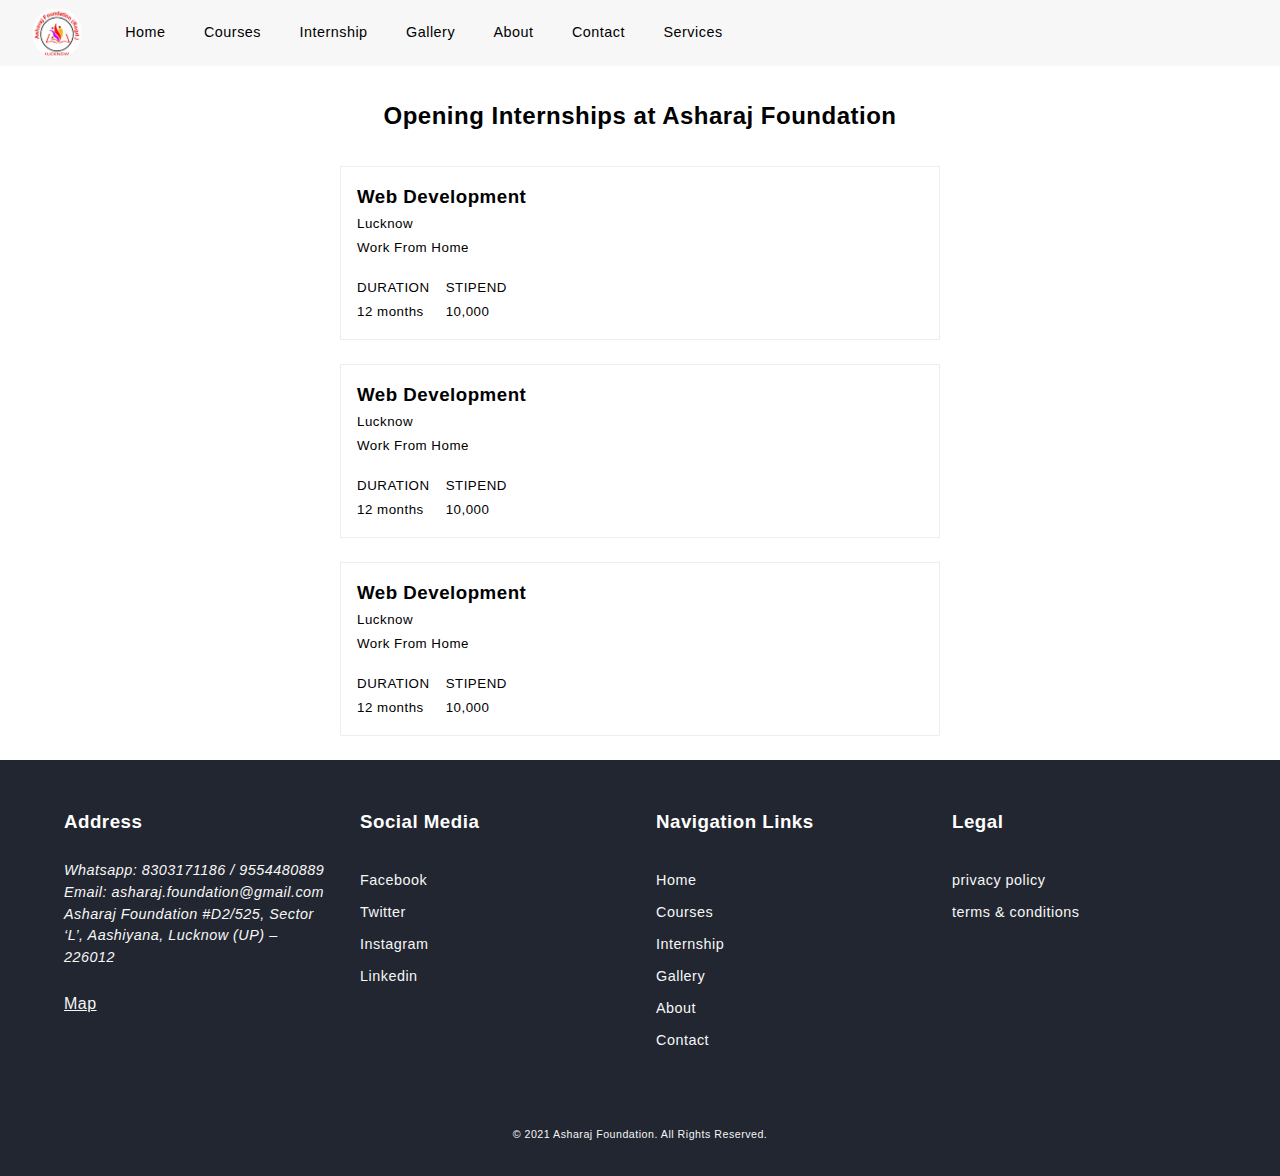
<file: internship.html>
<!DOCTYPE html>
<html lang="en">
<head>
    <meta charset="UTF-8">
    <meta http-equiv="X-UA-Compatible" content="IE=edge">
    <meta name="viewport" content="width=device-width, initial-scale=1.0">

    <link type="text/css" rel="stylesheet" href="./css/navbar.css">
    <link type="text/css" rel="stylesheet" href="./css/internship.css">
    <title>Internship | Asharaj Foundation</title>

</head>
<body>
     <!-- header start -->
     <header>
        <section class="nav">
            <img src="./img/redlogo.jpg" width="50" height="50">
            <div id="nav">
                <button><a href="./index.html" class="nav-link">Home</a></button>
                <button><a href="./courses.html" class="nav-link">Courses</a></button>
                <button><a href="./internship.html" class="active nav-link">Internship</a></button>
                <button><a href="./gallery.html" class="nav-link">Gallery</a></button>
                <button><a href="./about.html" class="nav-link">About</a></button>
                <button><a href="./contact.html" class="nav-link">Contact</a></button>
                <button >
                    <a class="drop nav-link" href="#">Services
                    <div class="dropCont">
                        <ul>
                            <li class="subDrop">AFCI
                               <ul class="subDropCont">
                                   <li>Sainik school coaching </li>
                                   <li>RIMC coaching</li>
                                   <li>All board coachings from 1 <sup>st</sup> to 12 <sup>th</sup> class</li>
                                   <li>Army/Navy/Air force coaching</li>
                                   <li>NDA/10+2 B. Tech/ IIT JEE coaching</li>
                                   <li>AFMC/NEET coaching</li>
                                   <li>AFCAT/SSB coaching</li>
                                   <li>CDS coaching</li>
                                   <li>competitive coaching</li>
                                   <li>Computer coaching</li>
                               </ul>
                            </li> 
                            <li class="subDrop">DHES
                                <!-- content goes here -->
                                <ul class="subDropCont">
                                    <li>Admission to ITI/Diploma in engineering courses</li>
                                    <li>Admission to UG courses</li>
                                    <li>Admission to PG program</li>
                                    <li>Online degree courses</li>
                                    <li>Distance learning courses</li>
                                    <li>Courses for working professionals</li>
                                   
                                </ul>
     
                            </li>
                            <li class="subDrop">CTPI
                                <!-- content goes here -->
                                <ul class="subDropCont">
                                   <li>High end technology courses for placement</li>
                                   <li>Summer training/winter training</li>
                                   <li>Internship opportunities</li>
                                   <li>Placement Training </li>
                                   <li>Career profiling</li>
                                   <li>Placement interviews</li>
                                   <li>Communication skills</li>
                                   <li>Soft skills training</li>
                                   
                                </ul>
                            </li>
                        </ul>
                        
                    </div>
                </a>
                
                </button>

               </ul>



            </div>

    
        </section>        
    </header>
    <!-- header end -->

    <h2>Opening Internships at Asharaj Foundation</h2>
    <div class="internship-container">

        <div class="internship-card">
            <div class="internship-header">
                <h3>Web Development</h3>
                <p><small>Lucknow</small></p>
                <p><small>Work From Home</small></p>
            </div>
            <div class="internship-duration">
                <a>
                    <p><small>DURATION</small></p>
                    <span><small>12 months</small></span>
                </a>
                <a>
                    <p><small>STIPEND</small></p>
                    <span><small>10,000</small></span>
                </a>
            </div>
            <!-- <div class="i-view-more">
                <a class="description-btn">internship</a>
                <a href="#" class="view-details">View details
                 
                </a>
                <ul class="i-description"> 
                    <li>Lorem ipsum dolor sit amet consectetur, adipisicing elit. Ullam iure, accusantium dolorum, suscipit nam consectetur rerum porro, beatae vitae consequuntur ut aspernatur rem reprehenderit voluptatem distinctio eius neque atque nemo!</li>
                    <li>Lorem ipsum dolor sit amet consectetur, adipisicing elit. Ullam iure, accusantium dolorum, suscipit nam consectetur rerum porro, beatae vitae consequuntur ut aspernatur rem reprehenderit voluptatem distinctio eius neque atque nemo!</li>
                    <li>Lorem ipsum dolor sit amet consectetur, adipisicing elit. Ullam iure, accusantium dolorum, suscipit nam consectetur rerum porro, beatae vitae consequuntur ut aspernatur rem reprehenderit voluptatem distinctio eius neque atque nemo!</li>
                </ul>
            </div> -->
        </div><br>
        <div class="internship-card">
            <div class="internship-header">
                <h3>Web Development</h3>
                <p><small>Lucknow</small></p>
                <p><small>Work From Home</small></p>
            </div>
            <div class="internship-duration">
                <a>
                    <p><small>DURATION</small></p>
                    <span><small>12 months</small></span>
                </a>
                <a>
                    <p><small>STIPEND</small></p>
                    <span><small>10,000</small></span>
                </a>
            </div>
            <!-- <div class="i-view-more">
                <a class="description-btn">internship</a>
                <a href="#" class="view-details">View details
                 
                </a>
                <ul class="i-description"> 
                    <li>Lorem ipsum dolor sit amet consectetur, adipisicing elit. Ullam iure, accusantium dolorum, suscipit nam consectetur rerum porro, beatae vitae consequuntur ut aspernatur rem reprehenderit voluptatem distinctio eius neque atque nemo!</li>
                    <li>Lorem ipsum dolor sit amet consectetur, adipisicing elit. Ullam iure, accusantium dolorum, suscipit nam consectetur rerum porro, beatae vitae consequuntur ut aspernatur rem reprehenderit voluptatem distinctio eius neque atque nemo!</li>
                    <li>Lorem ipsum dolor sit amet consectetur, adipisicing elit. Ullam iure, accusantium dolorum, suscipit nam consectetur rerum porro, beatae vitae consequuntur ut aspernatur rem reprehenderit voluptatem distinctio eius neque atque nemo!</li>
                </ul>
            </div> -->
        </div><br>
        <div class="internship-card">
            <div class="internship-header">
                <h3>Web Development</h3>
                <p><small>Lucknow</small></p>
                <p><small>Work From Home</small></p>
            </div>
            <div class="internship-duration">
                <a>
                    <p><small>DURATION</small></p>
                    <span><small>12 months</small></span>
                </a>
                <a>
                    <p><small>STIPEND</small></p>
                    <span><small>10,000</small></span>
                </a>
            </div>
            <!-- <div class="i-view-more">
                <a class="description-btn">internship</a>
                <a href="#" class="view-details">View details
                 
                </a>
                <ul class="i-description"> 
                    <li>Lorem ipsum dolor sit amet consectetur, adipisicing elit. Ullam iure, accusantium dolorum, suscipit nam consectetur rerum porro, beatae vitae consequuntur ut aspernatur rem reprehenderit voluptatem distinctio eius neque atque nemo!</li>
                    <li>Lorem ipsum dolor sit amet consectetur, adipisicing elit. Ullam iure, accusantium dolorum, suscipit nam consectetur rerum porro, beatae vitae consequuntur ut aspernatur rem reprehenderit voluptatem distinctio eius neque atque nemo!</li>
                    <li>Lorem ipsum dolor sit amet consectetur, adipisicing elit. Ullam iure, accusantium dolorum, suscipit nam consectetur rerum porro, beatae vitae consequuntur ut aspernatur rem reprehenderit voluptatem distinctio eius neque atque nemo!</li>
                </ul>
            </div> -->
        </div><br>
    </div>

     <!-- footer starts -->
     <footer class="footer">
        <section>
            <div class="col1">
                <h3>Address</h3><br>
                <address>
                   
                        Whatsapp: 8303171186 / 9554480889 <br>
                        Email: asharaj.foundation@gmail.com
                        Asharaj Foundation #D2/525, Sector ‘L’, Aashiyana,
                         Lucknow (UP) – 226012
                    
                </address><br>
                <div>
                   <a class="map" href="https://maps.app.goo.gl/HieJciq8GFMQiirFA" target="_blank">  <i class="fa fa-map-marker" aria-hidden="true"></i> Map</a>
                </div>
            </div>
            <div class="col2">
                <h3>Social Media</h3><br>
                <div class="footerSocial">
                    <ul>
                        <li><a href="https://m.facebook.com/100571021349063/"> Facebook</a></li>
                        <li><a href="https://twitter.com/AsharajSociety?t=4kDJHXXOHeEkjSIj-gXu8w&s=08">  Twitter</a></li>
                        <li><a href="https://www.instagram.com/asharajsociety/">Instagram</a></li>
                        <li><a href="https://www.linkedin.com/company/asharajfoundation"> Linkedin</a></li>
                    </ul>
                </div>
            </div>
            <div class="col3">
                <h3>Navigation Links</h3><br>
                <div class="footerNav">
                    <ul>
                        <li><a href="javascript:void(0)">Home</a></li>
                        <li><a href="./courses.html">Courses</a></li>
                        <li><a href="./internship.html">Internship</a></li>
                        <li><a href="./gallery.html">Gallery</a></li>
                        <li><a href="./about.html">About</a></li>
                        <li><a href="./contact.html">Contact</a></li>
                    </ul>
                </div>
            </div>    

            <div class="col4">
                <h3>Legal</h3><br>
                <div class="footerNav">
                    <ul>
                        <li><a href="#">privacy policy</a></li>
                        <li><a href="#">terms & conditions</a></li>
                        
                    </ul>
                 </div>
            </div>     
            
        </section><br>
         <p class="copyright"><small>&copy; 2021 Asharaj Foundation. All Rights Reserved.</small><p/>
    </footer>
    <script src="https://ajax.googleapis.com/ajax/libs/jquery/3.5.1/jquery.min.js"></script>
    <script>
        $(document).ready(function(){
            $('.view-details').click(function(){
                $('.i-description').slideToggle();
            })
        })
    </script>
</body>
</html>
</file>
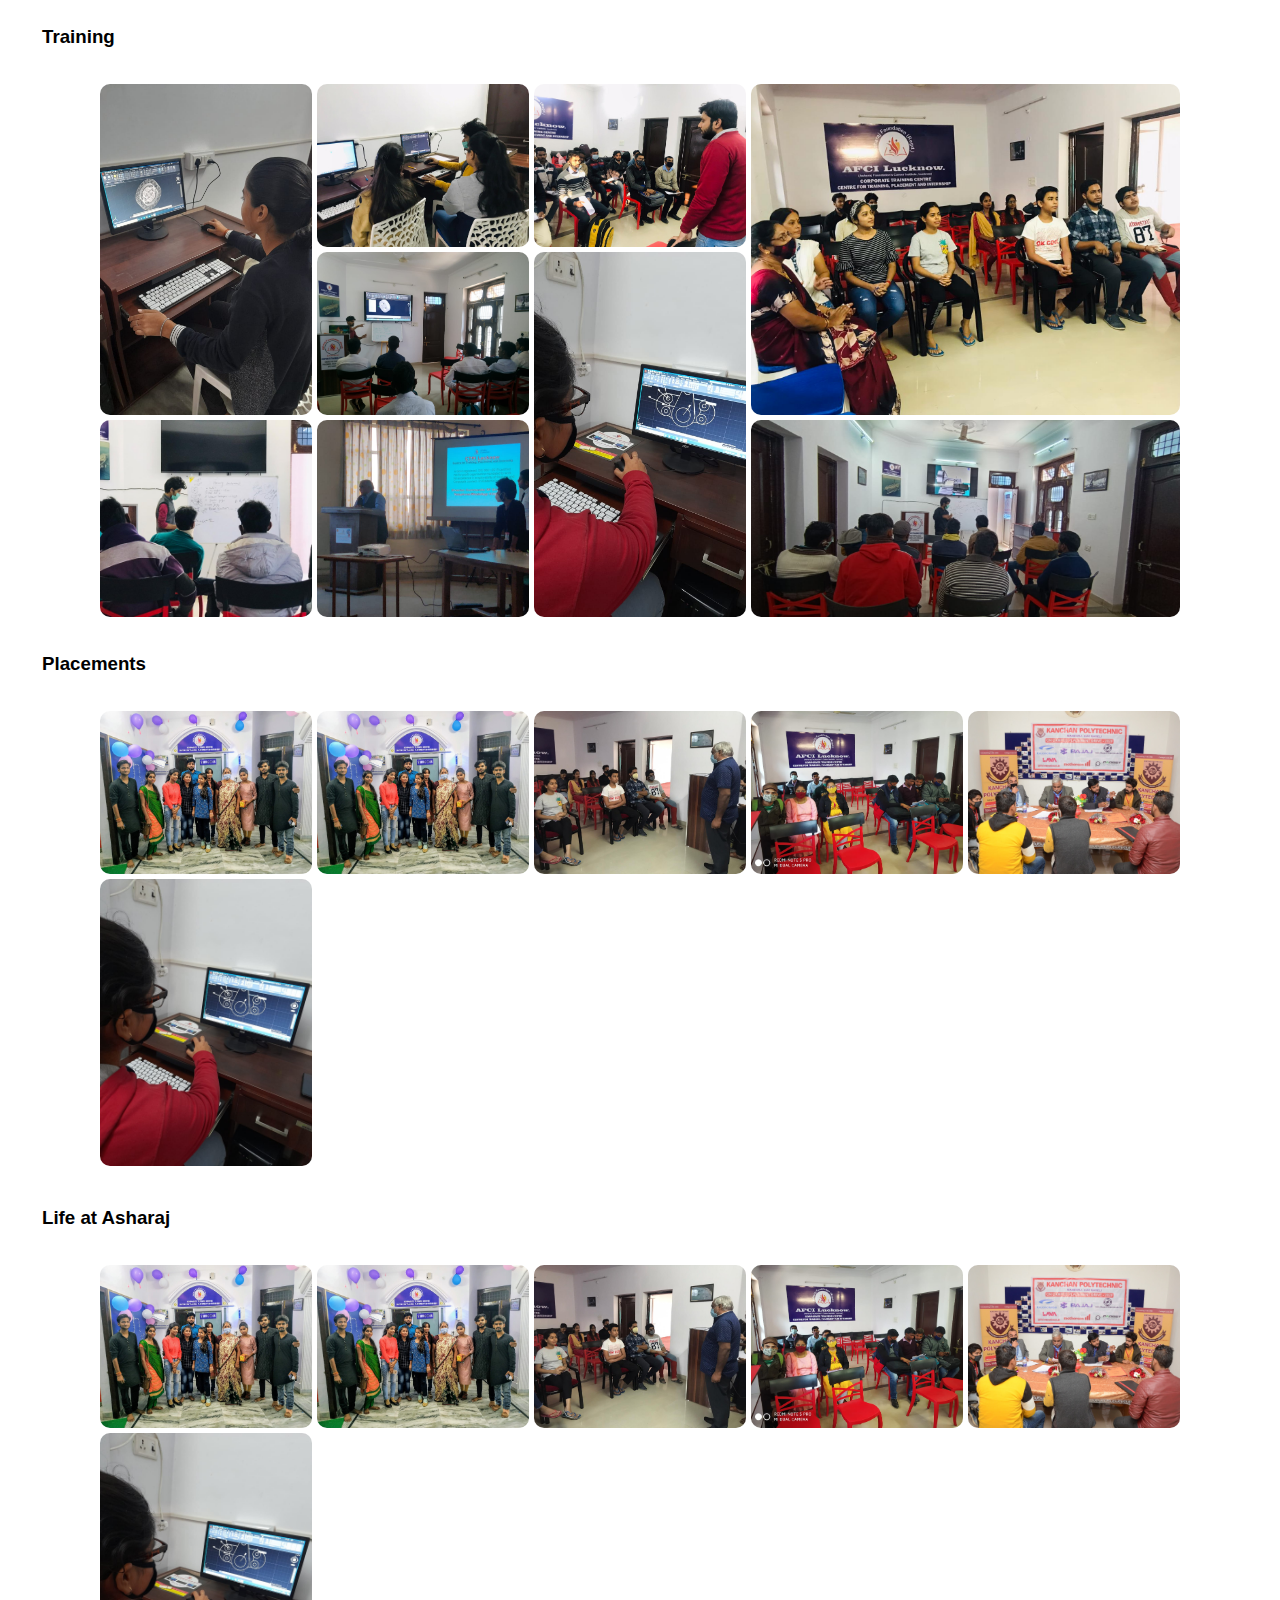
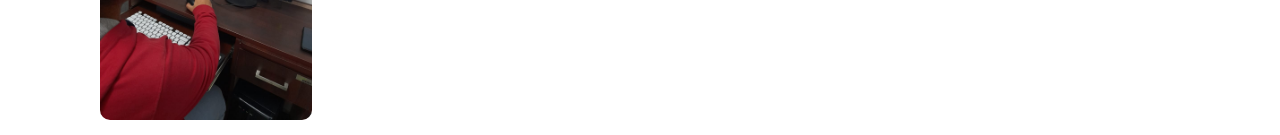
<file: nav.html>
<!DOCTYPE html>
<html lang="en">
<head>
    <meta charset="UTF-8">
    <meta http-equiv="X-UA-Compatible" content="IE=edge">
    <meta name="viewport" content="width=device-width, initial-scale=1.0">

    <link rel="stylesheet" href="./nav.css">
    <title>gallery</title>
</head>
<body>
    
    <div class="gallery-container">
        <!-- trainings -->
        <h3>Training</h3>
         <div class="gallery-grid">
            <div class="image-container v-stretch">
                <img src="./img/training.jpg" alt="coaching">
                <div class="overlay">
                    <p>lorem ipsum text</p>
                </div>
            </div>
            <div class="image-container">
                <img src="./img/training1.jpg" alt="coaching">
                <div class="overlay">
                    <p>lorem ipsum text</p>
                </div>
            </div>
            <div class="image-container">
                <img src="./img/training2.jpg" alt="coaching">
                <div class="overlay">
                    <p>lorem ipsum text</p>
                </div>
            </div>
            <div class="image-container big-stretch">
                <img src="./img/training3.jpg" alt="coaching">
                <div class="overlay">
                    <p>lorem ipsum text</p>
                </div>
            </div>
            <div class="image-container">
                <img src="./img/training4.jpg" alt="coaching">
                <div class="overlay">
                    <p>lorem ipsum text</p>
                </div>
            </div>
            <div class="image-container v-stretch">
                <img src="./img/training6.jpg" alt="coaching">
                <div class="overlay">
                    <p>lorem ipsum text</p>
                </div>
            </div>
            <div class="image-container">
                <img src="./img/training5.jpg" alt="coaching">
                <div class="overlay">
                    <p>lorem ipsum text</p>
                </div>
            </div>
            <div class="image-container">
                <img src="./img/training7.jpg" alt="coaching">
                <div class="overlay">
                    <p>lorem ipsum text</p>
                </div>
            </div>
            <div class="image-container h-stretch">
                <img src="./img/training8.jpg" alt="coaching">
                <div class="overlay">
                    <p>lorem ipsum text</p>
                </div>
            </div>
        </div>
        <!-- placements -->
        <h3>Placements</h3>
         <div class="gallery-grid">
            <div class="image-container">
                <img src="./img/coaching.jpg" alt="coaching">
                <div class="overlay">
                    <p>lorem ipsum text</p>
                </div>
            </div>
            <div class="image-container">
                <img src="./img/coaching.jpg" alt="coaching">
                <div class="overlay">
                    <p>lorem ipsum text</p>
                </div>
            </div>
            <div class="image-container">
                <img src="./img/coaching1.jpg" alt="coaching">
                <div class="overlay">
                    <p>lorem ipsum text</p>
                </div>
            </div>
            <div class="image-container">
                <img src="./img/coaching2.jpg" alt="coaching">
                <div class="overlay">
                    <p>lorem ipsum text</p>
                </div>
            </div>
            <div class="image-container">
                <img src="./img/life2.jpg" alt="coaching">
                <div class="overlay">
                    <p>lorem ipsum text</p>
                </div>
            </div>
            <div class="image-container">
                <img src="./img/training6.jpg" alt="coaching">
                <div class="overlay">
                    <p>lorem ipsum text</p>
                </div>
            </div>
        </div>
        <!-- life at asharaj -->
        <h3>Life at Asharaj</h3>
         <div class="gallery-grid">
            <div class="image-container">
                <img src="./img/coaching.jpg" alt="coaching">
                <div class="overlay">
                    <p>lorem ipsum text</p>
                </div>
            </div>
            <div class="image-container">
                <img src="./img/coaching.jpg" alt="coaching">
                <div class="overlay">
                    <p>lorem ipsum text</p>
                </div>
            </div>
            <div class="image-container">
                <img src="./img/coaching1.jpg" alt="coaching">
                <div class="overlay">
                    <p>lorem ipsum text</p>
                </div>
            </div>
            <div class="image-container">
                <img src="./img/coaching2.jpg" alt="coaching">
                <div class="overlay">
                    <p>lorem ipsum text</p>
                </div>
            </div>
            <div class="image-container">
                <img src="./img/life2.jpg" alt="coaching">
                <div class="overlay">
                    <p>lorem ipsum text</p>
                </div>
            </div>
            <div class="image-container">
                <img src="./img/training6.jpg" alt="coaching">
                <div class="overlay">
                    <p>lorem ipsum text</p>
                </div>
            </div>
        </div>
        
    </div>
</body>
</html>
</file>
<file: css/navbar.css>
*{
    margin: 0;
    padding: 0;
    box-sizing: border-box;
    line-height: 1.5;
    letter-spacing: 0.5px;
    font-family: 'Segoe UI', Tahoma, Geneva, Verdana, sans-serif;
}
:root{
    --nav-item-font-size: 0.9rem;
}
/* body::-webkit-scrollbar{
    width: 0rem;
} */
:root{
    --primary:rgb(0, 164, 214);
}
.nav{
    padding:0.5rem 2rem;
    display: flex;
    flex-direction: row;
    justify-content: left;
    align-items: center;
    background: #f7f7f7; 
    z-index: 9999;
}
.nav img{
    border-radius: 50%;

}
#nav{
    display: flex;
    gap: 2rem;
    flex-direction: row;
    flex-wrap: wrap;
    margin-left: 2.5rem;

}
#nav .active:visited{
    color: var(--primary);
   
}
#nav button{
    background: none;
    border: none;
}
#nav button .nav-link{
    padding: 1rem 0.2rem;
    text-decoration: none;
    font-size: var(--nav-item-font-size);
    color:black;
    text-transform:capitalize;
    
}
#nav button .nav-link:hover{
    color: var(--primary);
}
.regBtn{
    background: var(--primary);
    /* background:linear-gradient(rgb(0, 164, 214), rgb(2, 111, 138)); */
    border: none;
    padding:0.6rem;
    color: whitesmoke;
    font-size: 0.9rem;
    cursor: pointer;
    margin-left: 5rem;
    width: 150px;
    border-radius: 0.2rem;
}

.dropCont{
    display: none;
    background: whitesmoke;
    /* box-shadow: 1px 1px 30px -10px; */
    position: absolute;
    top: 60px;
    z-index: 99999;
    width: 150px;
}
.dropCont ul{
    list-style-type: none;
    text-align: left;
}
.dropCont ul li{
    color: black;
    padding:0.5rem 1rem;
    margin: 0.3rem 0rem;
}
.dropCont ul li:hover{
    color: rgb(255, 255, 255);
    background: var(--primary);
}
.drop:hover .dropCont{
    display: block;

}
.subDropCont{
    display: none;
    background: whitesmoke;
    position: absolute;
    top: 0px;
    left: 151px;
    z-index: 99999;
    width: 300px;
    list-style-type:disc;
    text-align: left;
    padding: 0.5rem 1rem;
}
.subDropCont li{
    font-size: 0.8rem;
    color: black;
}
.subDrop:hover .subDropCont{
    display: block;
}
/* footer */
.footer{
    background: rgb(34, 38, 48);
    padding: 2rem;
}
.copyright{
    text-align: center;
    color: whitesmoke;
    margin-top: 1.5rem;
    font-size: 0.8rem;
}
.footer section{
    display: flex;
    flex-direction: row;
    flex-wrap: wrap;
    gap:2rem;
    padding: 1rem 2rem;
    
}
.footer .col1 h3, .footer .col2 h3, .footer .col3 h3, .footer .col4 h3{
    color: rgb(255, 255, 255);
}
.footer .col1 address{
    line-height: 1.5;
    font-size: 0.9rem;
    color: #f7f7f7;
}
.footer section div{
    color: white;
    height: fit-content;
    flex: 1;
}
.footerSocial ul, .footerNav ul{
    list-style-type: none;
}
.footerSocial ul li>a, .footerNav ul li>a{
    text-decoration: none;
    color: #f7f7f7;
    font-size: 0.9rem;
}
.footerSocial ul li, .footerNav ul li{
   margin: 0.5rem 0;
}
.footerSocial ul li a:hover, .footerNav ul li a:hover{
    color: gray;
    transition: all 500ms;
    transition-timing-function: ease-out;
 }
.map {
    color: whitesmoke;
}

@media screen and (min-width:300px) and (max-width:460px) {
    .nav{
        display: flex;
        flex-direction: column;
        gap: 2rem;
        padding: 0.5rem 0 1rem 2rem;
        height: 100%;
        width: 100%;
        align-items: flex-start;
    }
    #nav{
        display: flex;
        flex-direction: column;
        margin: 0;
        align-items: flex-start;
    }
    .regBtn{
        margin: 0;
    }
    #nav button a{
        text-decoration: none;
        font-size: 1rem;
      
    }
    /* footer */
.footer{
    background: rgb(16, 27, 53);
    padding: 0.4rem 0;
}
.copyright{
    margin:0rem;
    padding: 0.3rem;
    font-size: 0.8rem;
}
.footer section{
    padding: 1rem;
    
}

}
</file>
<file: css/style.css>
*{
    font-family: 'Segoe UI', Tahoma, Geneva, Verdana, sans-serif;
    user-select: none;
}
html, body{
    /* height: 100%; */
}
body{
    margin: 0;
    padding: 0;
    box-sizing: border-box;
    overflow-x: hidden;
}
 /* hero section */
 :root{
     --h2-headings-color: rgb(41,41,41);
 }
.newUpdate{
    background: linear-gradient(to right,rgb(223, 0, 0),rgb(255, 57, 57));
    border: none;
    font-size: 0.6rem;
    padding: 0.1rem 0.2rem;
    border-radius: 7px;
    color: white;
    animation-name: notif;
    animation-duration: 300ms;
    animation-iteration-count: infinite;
}
.quickAccessBar button{
    background: none;
    border: none;
    color: whitesmoke;
    font-size: 1rem;
    font-weight: 600;
    padding: 0.4rem;
}
.quickAccessBar{
    background: rgb(233, 0, 0);
    position: fixed;
    right: 10px;
    bottom:10px;
    writing-mode: horizontal-tb;
    transform: rotate(0deg);
    border-radius: 0.5rem 0.5rem 0 0;
}
.idSubmit{
    padding: 0.7rem 0.6rem;
    background: var(--primary);
    border: 0px solid var(--primary);
    color: whitesmoke;
    font-size: 1rem;
    cursor: pointer;
}
  /* ! latest changes  */
  .quickLinks, .followUs, .legalNote{
      list-style-type: none;
  }
  :where(.quickLinks, .followUs, .legalNote) li a{
      color: whitesmoke;
  }
  .socialButtons .btn a{
      color: white;
  }
  .heroSection{
    background: linear-gradient(to right,rgba(10, 10, 10,0.7) 60%,transparent), url('../img/about.jpg');
    background-blend-mode: darken;
   background-repeat: no-repeat;
   background-size:cover; 
   max-width: 100%;

  }
  .nav-menu li a{
      color: black;
  }
  .nav-menu .active{
     color: brown;
     
  }
 /* animations */
 @keyframes notif{
     0%{
        background: linear-gradient(to right,rgb(223, 0, 0),rgb(255, 57, 57));
     }
     100%{
        background: linear-gradient(to right,rgb(4, 112, 139),rgb(255, 57, 57));
     }
 }
</file>
<file: css/about.css>
:root{
    --primary:rgb(0, 164, 214);
}
.aboutHeading, .councilHeading{
    text-align: center;
    margin: 2rem;
    text-transform: capitalize;
}
.aboutPara{
    font-size: 1rem;
    line-height: 1.5;
    padding: 1rem 9rem 3rem 9rem;
}
.about{
    
    display: flex;
    flex-direction: column;
}
.about div{
    display: flex;
    flex-direction: row;
    justify-content:left;
    align-items:flex-start;
    padding: 4rem 9rem;
    padding-top: 3rem;
    max-width: 100%;
    height:fit-content;
}
.about div h2, .about div p{
    color: whitesmoke;
    margin: 0 3rem;
   
}
.about div p{
    font-size: 1rem;
    line-height: 1.5;
}
.about .vision{
    background:var(--primary);
}
.about .mission{
    background:url("../img/missionBack.jpg");
    background-size: cover;
}
.about .objectiveHeading{
    color: var(--primary);
}
.about .objectivePara{
    color: black;
    font-size: 1rem;
    text-overflow: ellipsis;
    height: 100%;
    line-height: 1.5;
}

/* servives */
.services{
    padding: 1rem 9rem;
   
}
.services img{
    border-radius: 5px;
    max-width: 100%;
}
.services .flexRight{
    display: flex;
    flex-direction: row;
}
.services .flexRight p{
    
    margin-right: 2rem;
    font-size: 1rem;
    line-height: 1.5;
}
.services .flexLeft{
    display: flex;
    flex-direction: row-reverse;
}
.services .flexLeft p{
    margin-left: 2rem;
    font-size: 1rem;
    line-height: 1.5;
}
.councilContent{
 display: grid;
  grid-auto-rows: minmax(200px, auto);
  grid-template-columns: repeat(auto-fill, minmax(300px, 1fr));
  grid-gap: 30px;
  justify-content: center;
  margin: 0 2rem 3rem 2rem;
  padding: 0.3rem 2rem;
    
}
.councilContent  .c1{
    box-shadow: 1px 1px 20px -12px gray ;
    padding: 1rem;
    font-size: 1rem;
    line-height: 1.5;
    border-left: 3px solid var(--primary);
    
}
.councilContent  .c1:hover{
   transform: scale(1.01);
   transition: transform 700ms;
    
}
.councilSubPara{
    text-align: center;
    font-size: 1rem;
    line-height: 1.5;
}
</file>
<file: css/contact.css>
.contactHeading{
    text-align: center;
    margin: 3rem 0rem;
}
.contactFlex{
    display: flex;
    flex-direction: row;
    gap: 2rem;
    flex-wrap: wrap;
    justify-content: center;
    align-items: flex-start;
    margin: 0 0 3rem 0;

}
.sendUs{
    margin: 0 0 0 0.5rem;
}
#contactForm{
    /* background: rgb(255, 255, 255); */
    background: linear-gradient(to bottom left, var(--primary) 5%, rgb(255, 255, 255) 5%);
    display:flex;
    flex-direction: column;
    width: 25rem;
    padding: 1rem;
    height: fit-content;
    /* border: 0.2px solid var(--primary); */
    border-radius: 10px;
    /* box-shadow: 0px 0px 30px rgba(199, 199, 199, 0.6) ; */
    border: 1px solid #dddddd;


}
#contactForm input{
    width: 90%;
    margin: 1rem auto;
    padding: 0.4rem;
    border:none;
    font-size: 1rem;
    font-style: thin;
    border-bottom: 1px solid #dddddd;
}
#contactForm input:focus{
    outline: none;
    border-bottom: 1px solid var(--primary);
}
.contactDesc{
    width: 40rem;
}
.contactDesc .location{
    margin: 1.125rem auto;
    width: 600px;
    height: 2px;
    background: rgb(0, 164, 214);
}
.contactDesc p{
   font-size: 1rem;
  
   word-wrap: break-word;
   text-rendering: geometricPrecision;
}
#contactForm input[type="submit"]{
    border-radius: 10px;
    background: var(--primary);
    /* background:linear-gradient(rgb(0, 164, 214), rgb(2, 111, 138)); */
    color: white;
    font-size: 1rem;
    cursor: pointer;
    padding: 0.3rem;
}
#contactForm input[type="submit"]:hover{
    background: #00799e;
    /* border: 1px solid var(--primary); */
    color: white;

    
}
::placeholder{
    color: rgb(63, 63, 63);
    padding: 0.5rem 0;
    font-size: 0.8rem;
    font-weight: 400;
}
</file>
<file: css/gallery.css>
.gallery-container h3{
    margin: 1rem 0rem;
    font-size: 1.5rem;
    padding: 10px 10px 10px 90px;
}
.gallery-grid .image-container{
    position: relative;
}
.gallery-grid .image-container .overlay{
    padding: 1.2rem 1rem;
    text-align: center;
    position: absolute;
    bottom: 0;
    width: 100%;
    height: fit-content;
    background: rgba(0, 164, 214, 0.8);
    visibility: hidden;
    
}
.overlay p{
    color: white;
    font-size: 1.2rem;
    font-weight: 600;
}

.gallery-grid{
    padding: 10px;
    max-width: 1100px;
    margin: 0 auto;
    display: grid;
    grid-gap: 5px;
    grid-template-columns: repeat(auto-fit, minmax(200px, 1fr));
    grid-auto-rows: 250px;
    grid-auto-flow: dense;
    grid-template-rows: auto auto auto;
}
.v-stretch{
    grid-row: span 2;
}
.h-stretch{
    grid-column: span 2;
}
.big-stretch{
    grid-row: span 2;
    grid-column: span 2;
}
.gallery-grid div{
    /* background: red; */
    border-radius: 5px;
}
.gallery-grid div img{
   width: 100%;
   height: 100%;
   object-fit: cover;
   border-radius: 10px;
    
}
.gallery-container .gallery-grid .image-container:hover .overlay{
    visibility: visible;
    transition: all 0.5s;
}
@media (max-width: 560px){
    .v-stretch{
        grid-row: span 1;
    }
    .h-stretch{
        grid-row: span 1;
    }
    .big-stretch{
        grid-row: span 1;
        grid-column: span 1;
    }
}
</file>
<file: css/internship.css>
h2{
    text-align: center;
    inset: 0;
    padding: 2rem 1rem;
}
.intership-container{
    /* margin: 0 auto; */
    display: flex;
    flex-direction: row;
    gap: 1rem;
}

.internship-card{
    margin: 0 auto;
    display: flex;
    flex-direction: column;
    gap: 1rem;
    padding: 1rem;
    justify-content: space-evenly;
    height: auto;
    width: 600px;
    border: 1px solid #eeeeee;
    /* background: red; */

}
.internship-duration{
    display: flex;
    justify-content: flex-start;
    align-items: center;
    gap: 1rem;
}
.i-view-more{
    display: flex;
    flex-direction: row;
    justify-content: space-between;
    align-items: center;
    position: relative;
}
.i-view-more .description-btn{
    background: #f7f7f7;
    padding: 0.2rem 0.5rem;
    border-radius: 5px;
    font-size: 0.8rem;
}
.view-details{
    text-decoration: none;
    font-size: 0.8rem;
    color: black;
}
.i-description{
 width: 100%;
 height: fit-content;
 list-style-type: disc;
 padding: 0.7rem 1.5rem;
 margin-top: 1.1rem;
 font-size: 0.9rem;
 position: absolute;
 top:30px;
 left: 0px;
 /* background: red; */
 border: 1px solid #eeeeee;
 display: none;
}
</file>
<file: nav.css>
*{
    font-family: 'Segoe UI', Tahoma, Geneva, Verdana, sans-serif;
    padding: 0;
    margin: 0;
    box-sizing: border-box;
}
.gallery-container h3{
    margin: 1rem 2rem;
    padding: 10px;
}
.gallery-grid .image-container{
    position: relative;
}
.gallery-grid .image-container .overlay{
    padding: 1.2rem 1rem;
    text-align: center;
    position: absolute;
    bottom: 0;
    width: 100%;
    height: fit-content;
    background: rgba(0, 164, 214, 0.8);
    visibility: hidden;
    
}
.overlay p{
    color: white;
    font-size: 1.2rem;
    font-weight: 600;
}

.gallery-grid{
    padding: 10px;
    max-width: 1100px;
    margin: 0 auto;
    display: grid;
    grid-gap: 5px;
    grid-template-columns: repeat(auto-fit, minmax(200px, 1fr));
    grid-auto-rows: 250px;
    grid-auto-flow: dense;
    grid-template-rows: auto auto auto;
}
.v-stretch{
    grid-row: span 2;
}
.h-stretch{
    grid-column: span 2;
}
.big-stretch{
    grid-row: span 2;
    grid-column: span 2;
}
.gallery-grid div{
    /* background: red; */
    border-radius: 5px;
}
.gallery-grid div img{
   width: 100%;
   height: 100%;
   object-fit: cover;
   border-radius: 10px;
    
}
.gallery-container .gallery-grid .image-container:hover .overlay{
    visibility: visible;
    transition: all 0.5s;
}
@media (max-width: 560px){
    .v-stretch{
        grid-row: span 1;
    }
    .h-stretch{
        grid-row: span 1;
    }
    .big-stretch{
        grid-row: span 1;
        grid-column: span 1;
    }
}
</file>
